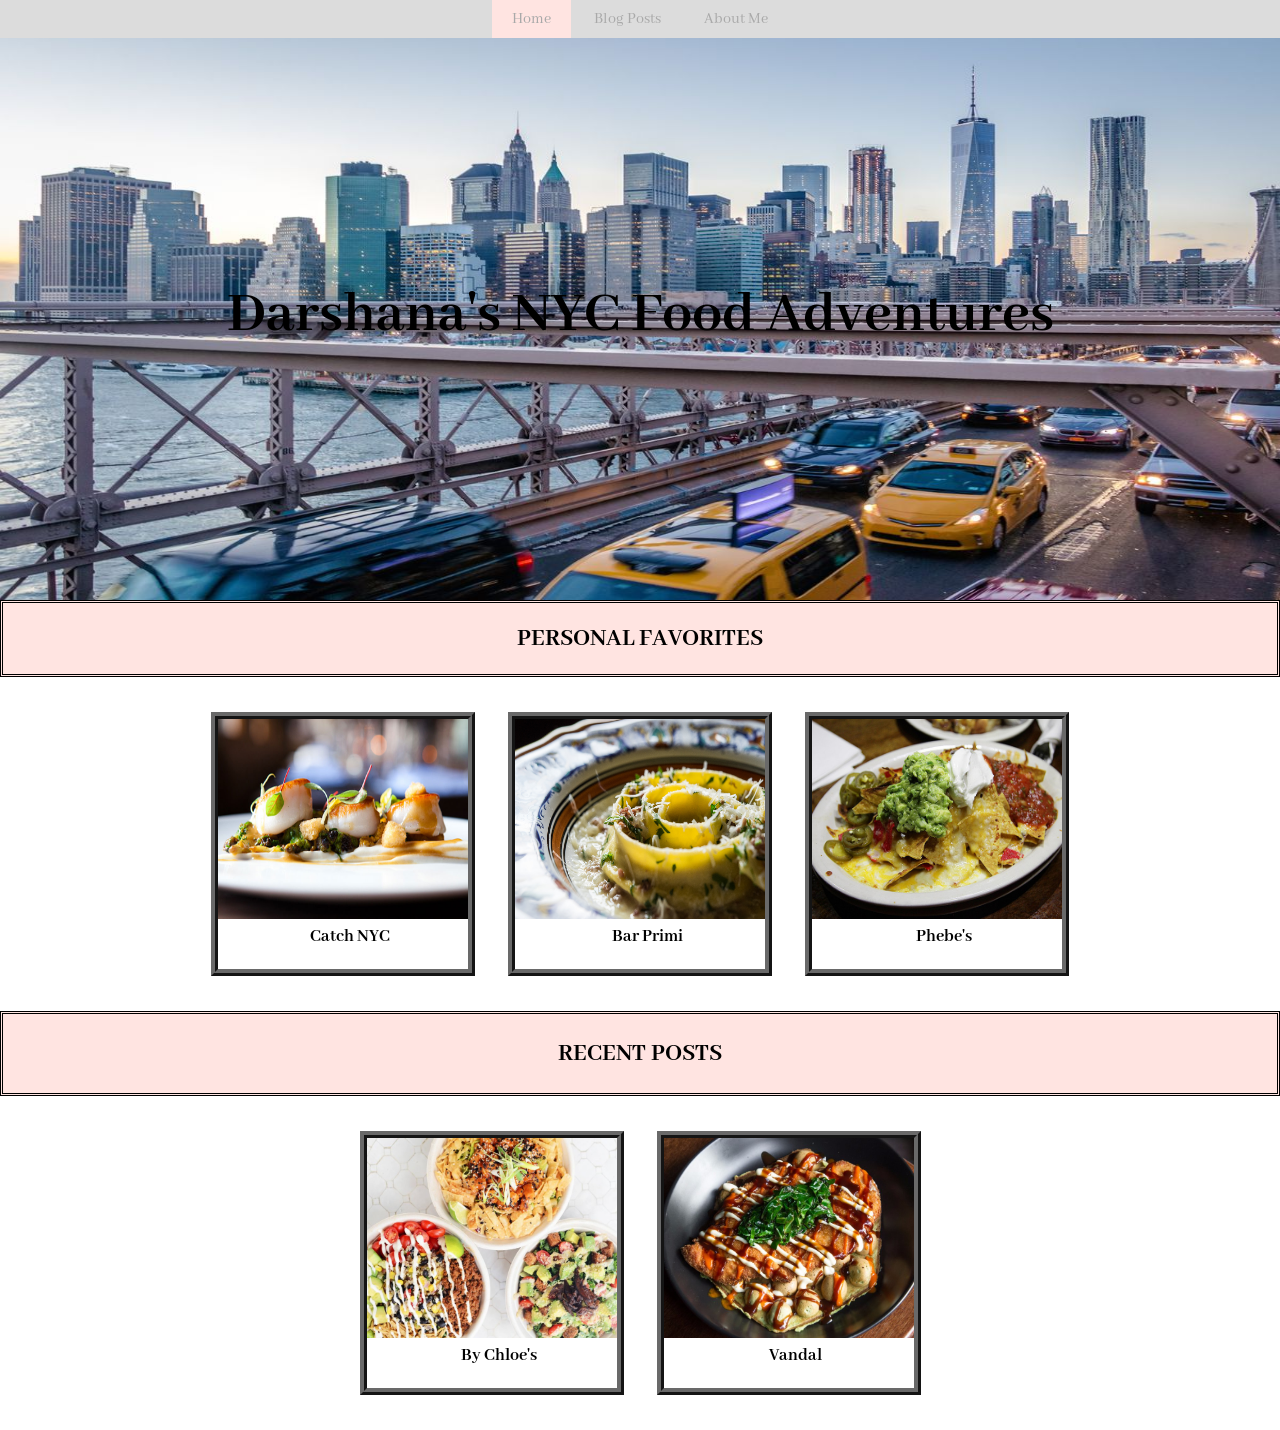
<file: index.html>
<!DOCTYPE html>

<html>

<head>
<link href='https://fonts.googleapis.com/css?family=Abhaya Libre' rel='stylesheet'>

<title>Darshana's NYC Food Adventures</title>
<link rel="stylesheet" href="trial.css">

</head>

<body>

<!-- insert stagnant nav bar at top, header div section w/ picture slideshow background, columns with pictures and div sections (personal favorites and recent posts) -->

<!-- nav bar , has to be div to be a full bar-->

	<div class="navbar">
		<li><a href="#" class="active">Home</a></li>
		<li><a href="blogposts.html">Blog Posts</a></li>
		<li><a href="aboutme.html">About Me</a></li>
	</div>



<!-- header, pic slideshow, social media links -->

	<div class="slideshow">
		<div class="slide fade">
			<img src="nyc2.jpg" style="width:100%">
		</div>


		<div class="slide fade">
			<img src="slide2.jpg" style="width:100%">
		</div>

		<div class="slide fade">
			<img src="slide3.jpg" style="width:100%">
		</div>

		
		<div class="slide fade">
			<img src="slide4.jpg" style="width:100%">
		</div>

		<h1 style="font-size:60px;">Darshana's NYC Food Adventures</h1>
	</div>


<!-- javascript function to show slides -->

	<script>
		var slideindex = 0;
		slideshow();

		function slideshow() {
		    var i;
		    var slides = document.getElementsByClassName("slide");
		   
		    for (i = 0; i < slides.length; i++) {

		       slides[i].style.display = "none";  

		    }

		    slideindex++;

			if (slideindex > slides.length) {

			slideindex = 1
			}    

		    slides[slideindex-1].style.display = "block";  

// to change slides every 2 sec

		    setTimeout(slideshow, 2000); 
		}


	</script>


	<div class="h2">

<h2 style="font-size:25px;">PERSONAL FAVORITES</h2>

</div>

<div class="container">



	<div class="foodpic catch">
		<a href="catch.html">


			<img src="catch.jpg">

			<div class="overlay">
				<div class="text">This place has all the aesthetically pleasing foods and sights you could've asked for!</div>
			</div>

			<p>Catch NYC</p>
		</a>

	</div>

	<div class="foodpic catch">
			<a href="barprimi.html">
					<img src="barprimi.jpg">

					<div class="overlay">
				<div class="text">This bar serves the best pasta you would have ever tasted!</div>
			</div>
					<p>Bar Primi</p>
</a>
	</div>

		<div class="foodpic catch">
					<a href="phebes.html">
						<img src="phebes2.jpg">

						<div class="overlay">
				<div class="text">It's a place perfect for brunch and Sunday football games!</div>
			</div>
						<p>Phebe's</p>
</a>
	</div>

</div>

<div class="h3">

	<h3 style="font-size:25px;">RECENT POSTS</h3>

</div>

<div class="container2">

	<div class="foodpic catch">
		<a href="bychloe.html">
		<img src="bychloe.jpg">

		<div class="overlay">
				<div class="text">March 13th, 2018</div>
			</div>
</a>
		<p>By Chloe's</p>

	</div>

		<div class="foodpic catch">
			<a href="vandal.html">
		<img src="vandal.jpg">

		<div class="overlay">
				<div class="text">March 17th, 2018</div>
			</div>
</a>
		<p>Vandal</p>

	</div>

</div>


	</body>

	</html>
</file>
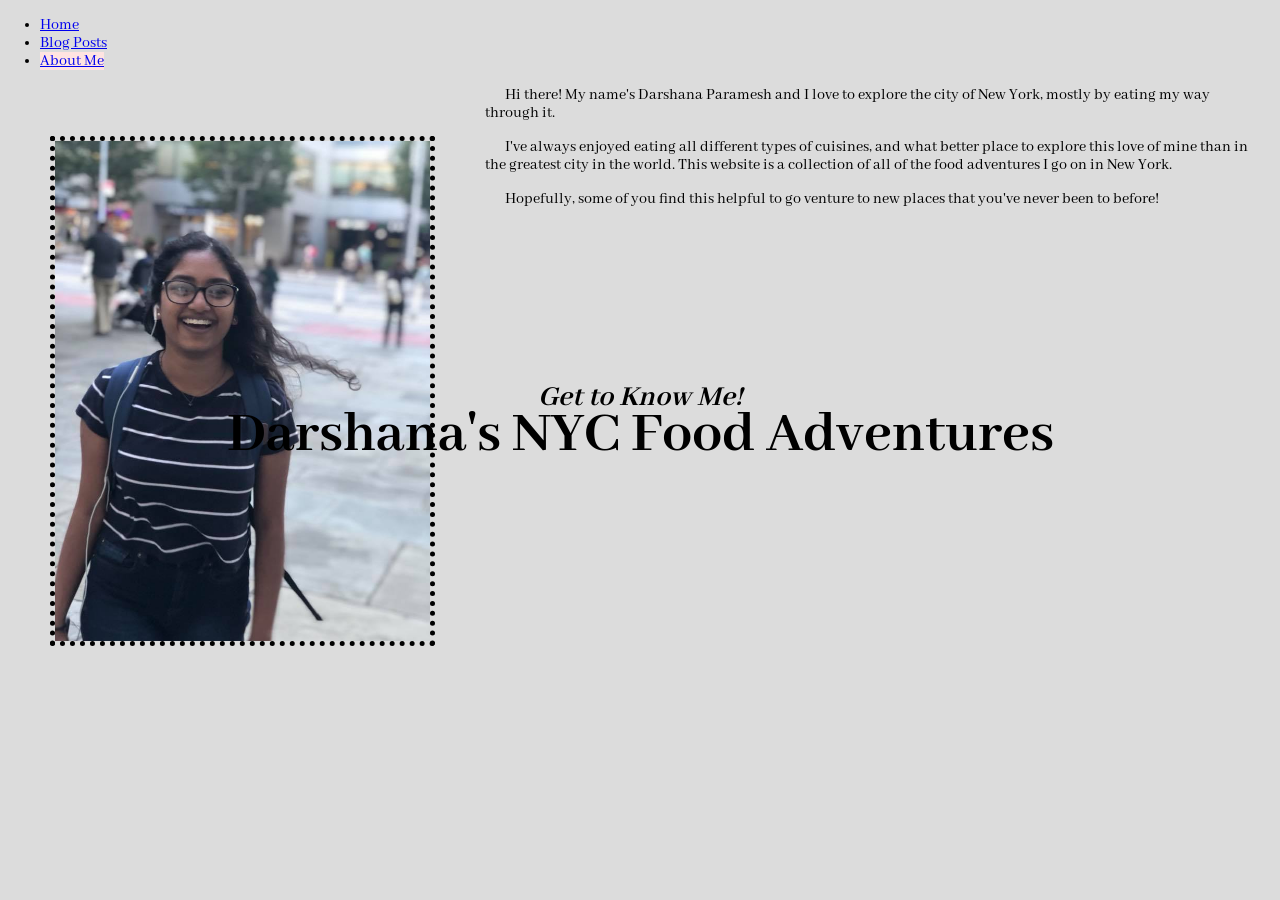
<file: aboutme.html>
<!DOCTYPE html>
<html>

<head>
<link href='https://fonts.googleapis.com/css?family=Abhaya Libre' rel='stylesheet'>
	<!-- what will show in the tab -->
	<title>Darshana's NYC Food Adventures</title>
<!-- link to css sheet -->
	<link rel="stylesheet" href="aboutme.css">

</head>

<body>



		<!-- first heading -->
		<!-- might have to increase font size -->
		<div class="first">
		<h1 style="font-size:60px;">Darshana's NYC Food Adventures</h1>
<!-- might have to decrease font size; subheading -->
<!-- might have to make subheading a paragraph -->

		<nav>
			<ul>
				<li><a href="homepage.html">Home</a></li>
				<!-- link the other tab links instead of # -->
				<li><a href="blogposts.html">Blog Posts</a></li>
				<li><a href="#" class="active">About Me</a></li>
			</ul>
		</nav>
	</div>

<div class="me">

	<img src="me.jpg">


</div>


<div class="bio">
	<h1 style="font-size:30px;">Get to Know Me!</h1>

<p>Hi there! My name's Darshana Paramesh and I love to explore the city of New York, mostly by eating my way through it.</p>
	<p>I've always enjoyed eating all different types of cuisines, and what better place to explore this love of mine than in the greatest city in the world. This website is a collection of all of the food adventures I go on in New York.</p>
		<p>Hopefully, some of you find this helpful to go venture to new places that you've never been to before!</p>

	</div>
</file>
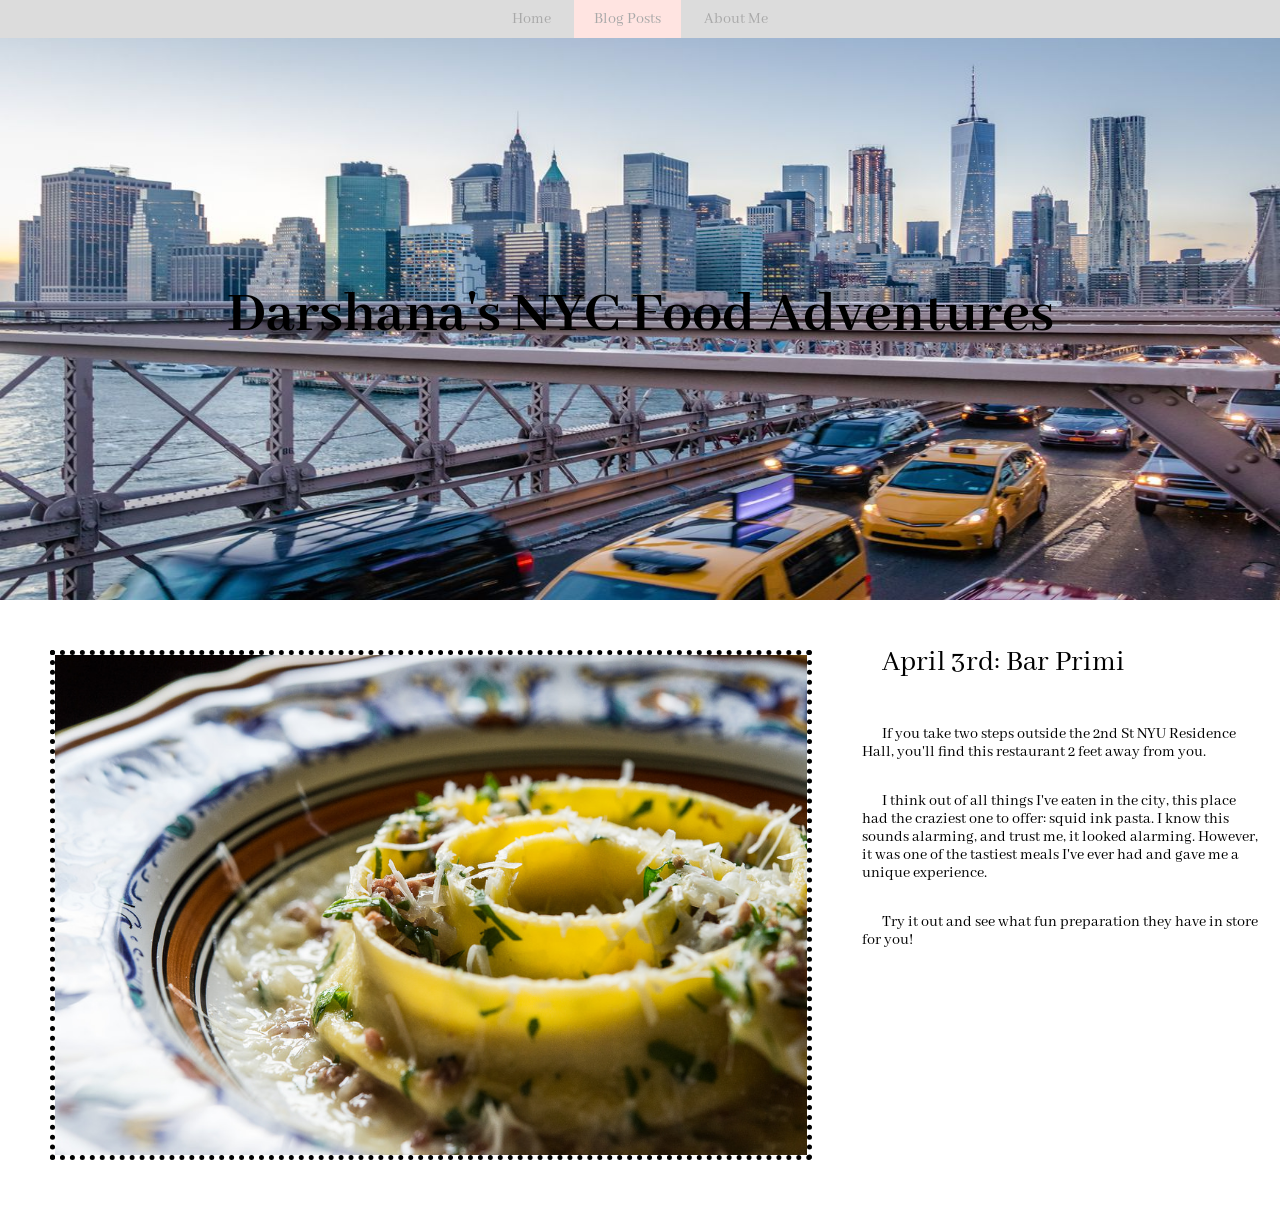
<file: barprimi.html>
<html>

<head>
<link href='https://fonts.googleapis.com/css?family=Abhaya Libre' rel='stylesheet'>
	<!-- what will show in the tab -->
	<title>Darshana's NYC Food Adventures</title>
<!-- link to css sheet -->
	<link rel="stylesheet" href="barprimi.css">

</head>

<body>


<div class="navbar">
		<li><a href="homepage2.html">Home</a></li>
		<li><a href="#" class="active">Blog Posts</a></li>
		<li><a href="aboutme.html">About Me</a></li>
	</div>



<!-- header, pic slideshow, social media links -->

	<div class="slideshow">
		<div class="slide fade">
			<img src="nyc2.jpg" style="width:100%">
		</div>


		<div class="slide fade">
			<img src="slide2.jpg" style="width:100%">
		</div>

		<div class="slide fade">
			<img src="slide3.jpg" style="width:100%">
		</div>

		
		<div class="slide fade">
			<img src="slide4.jpg" style="width:100%">
		</div>

		<h1 style="font-size:60px;">Darshana's NYC Food Adventures</h1>
	</div>


<!-- javascript function to show slides -->

	<script>
		var slideindex = 0;
		slideshow();

		function slideshow() {
		    var i;
		    var slides = document.getElementsByClassName("slide");
		   
		    for (i = 0; i < slides.length; i++) {

		       slides[i].style.display = "none";  

		    }

		    slideindex++;

			if (slideindex > slides.length) {

			slideindex = 1
			}    

		    slides[slideindex-1].style.display = "block";  

// to change slides every 2 sec

		    setTimeout(slideshow, 2000); 
		}


	</script>

<div class="barprimi">

	<img src="barprimi.jpg">


</div>


<div class="post">
	<p style="font-size:30px;">April 3rd: Bar Primi</p>

<p>If you take two steps outside the 2nd St NYU Residence Hall, you'll find this restaurant 2 feet away from you.</p>
	<p>I think out of all things I've eaten in the city, this place had the craziest one to offer: squid ink pasta. I know this sounds alarming, and trust me, it looked alarming. However, it was one of the tastiest meals I've ever had and gave me a unique experience.</s></p>
		<p>Try it out and see what fun preparation they have in store for you!</p>

	</div>
</file>
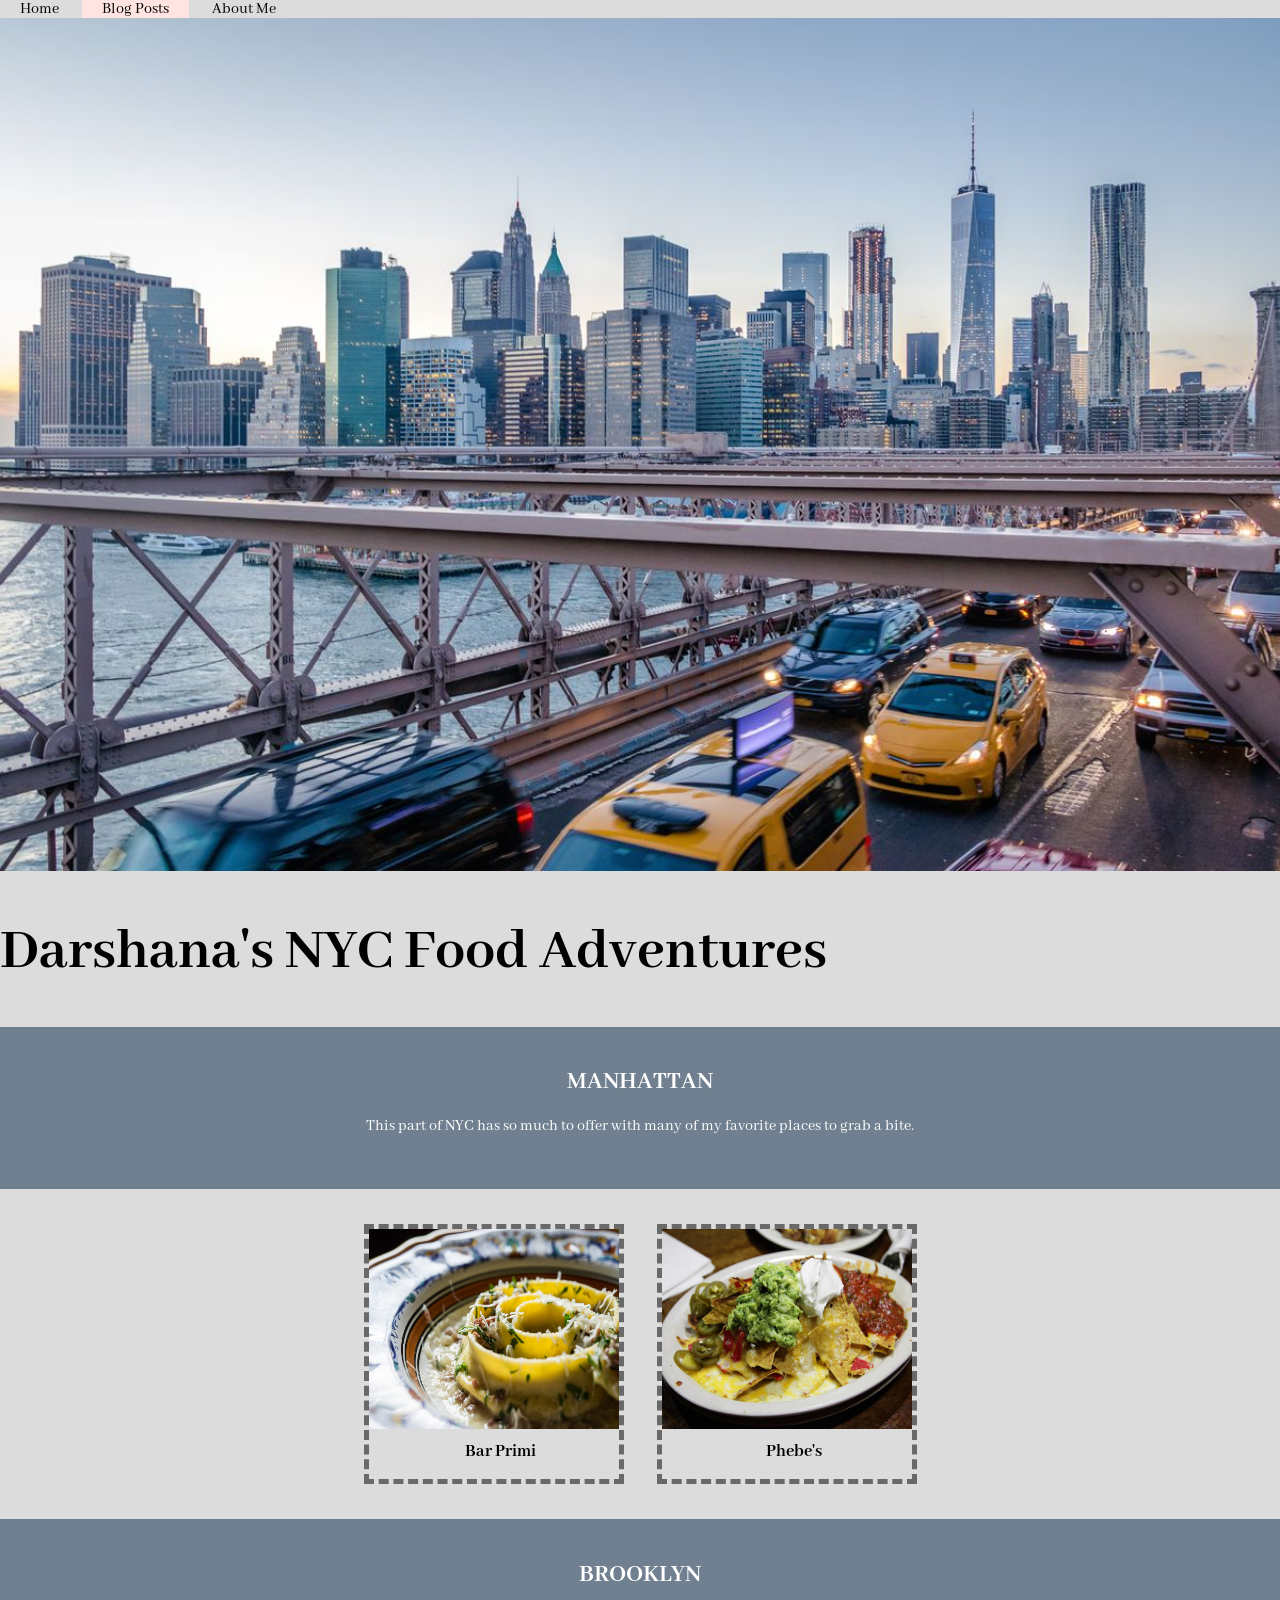
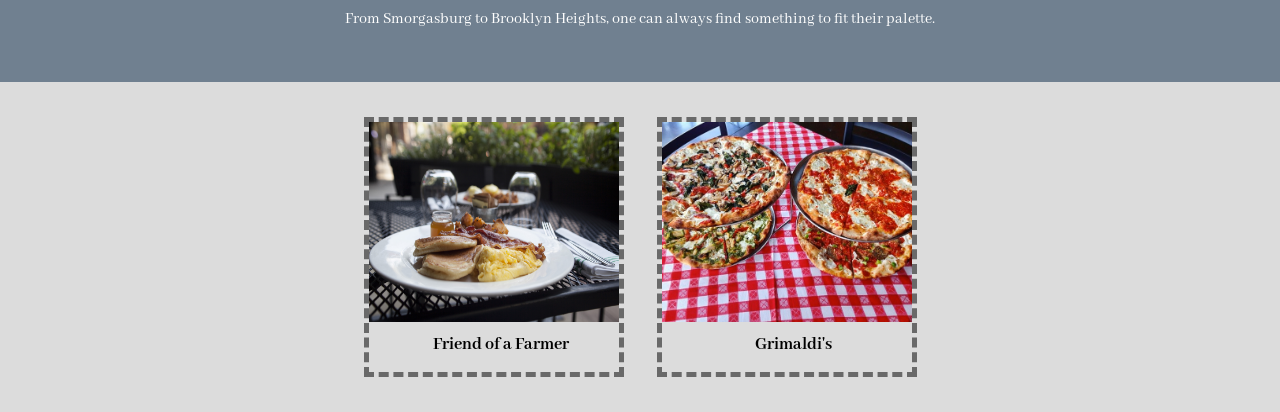
<file: blogposts.html>
<!DOCTYPE html>
<html>

<head>
<link href='https://fonts.googleapis.com/css?family=Abhaya Libre' rel='stylesheet'>
	<!-- what will show in the tab -->
	<title>Darshana's NYC Food Adventures</title>
<!-- link to css sheet -->
	<link rel="stylesheet" href="blogposts.css">

</head>

<body>


<div class="navbar">
		<li><a href="homepage2.html">Home</a></li>
		<li><a href="#" class="active">Blog Posts</a></li>
		<li><a href="aboutme.html">About Me</a></li>
	</div>



<!-- header, pic slideshow, social media links -->

	<div class="slideshow">
		<div class="slide fade">
			<img src="nyc2.jpg" style="width:100%">
		</div>


		<div class="slide fade">
			<img src="slide2.jpg" style="width:100%">
		</div>

		<div class="slide fade">
			<img src="slide3.jpg" style="width:100%">
		</div>

		
		<div class="slide fade">
			<img src="slide4.jpg" style="width:100%">
		</div>

		<h1 style="font-size:60px;">Darshana's NYC Food Adventures</h1>
	</div>


<!-- javascript function to show slides -->

	<script>
		var slideindex = 0;
		slideshow();

		function slideshow() {
		    var i;
		    var slides = document.getElementsByClassName("slide");
		   
		    for (i = 0; i < slides.length; i++) {

		       slides[i].style.display = "none";  

		    }

		    slideindex++;

			if (slideindex > slides.length) {

			slideindex = 1
			}    

		    slides[slideindex-1].style.display = "block";  

// to change slides every 2 sec

		    setTimeout(slideshow, 2000); 
		}


	</script>

<div class="manhattan">

	<h2 style="font-size:25px;">MANHATTAN</h2>

	<p>This part of NYC has so much to offer with many of my favorite places to grab a bite.</p>
	<br>

</div>


	<div class="container">

			<div class="foodpic primi">
			<a href="barprimi.html">
					<img src="barprimi.jpg">
					<div class="overlay">
						<div class="text">This restaurant has many flavorful options available. I personally reccomend the squid ink pasta!</div>
					</div>


					<p>Bar Primi</p>
</a>
	</div>

		<div class="foodpic phebes">
					<a href="phebes.html">
						<img src="phebes2.jpg">
						<div class="overlay">
						<div class="text">Considering that this place is two blocks away from my dorm, I eat the nachos here way too often.</div>
					</div>

						<p>Phebe's</p>
</a>
	</div>
</div>



<div class="manhattan">

	<h2 style="font-size:25px;">BROOKLYN</h2>

	<p>From Smorgasburg to Brooklyn Heights, one can always find something to fit their palette.</p>
	<br>

</div>


	<div class="container">

			<div class="foodpic primi">
			<a href="friendofafarmer.html">
					<img src="friendofafarmer.jpg">
					<div class="overlay">
						<div class="text">Located in Brooklyn Heights, this quaint and homely restaurant is sure to satisfy your stomach.</div>
					</div>


					<p>Friend of a Farmer</p>
</a>
	</div>

		<div class="foodpic phebes">
					<a href="grimaldis.html">
						<img src="grimaldis.jpg">
						<div class="overlay">
						<div class="text">If you're in the mood for some classic NY pizza, then you should definitely check out Grimaldi's in DUMBO.</div>
					</div>

						<p>Grimaldi's</p>
</a>
	</div>
</div>
</file>
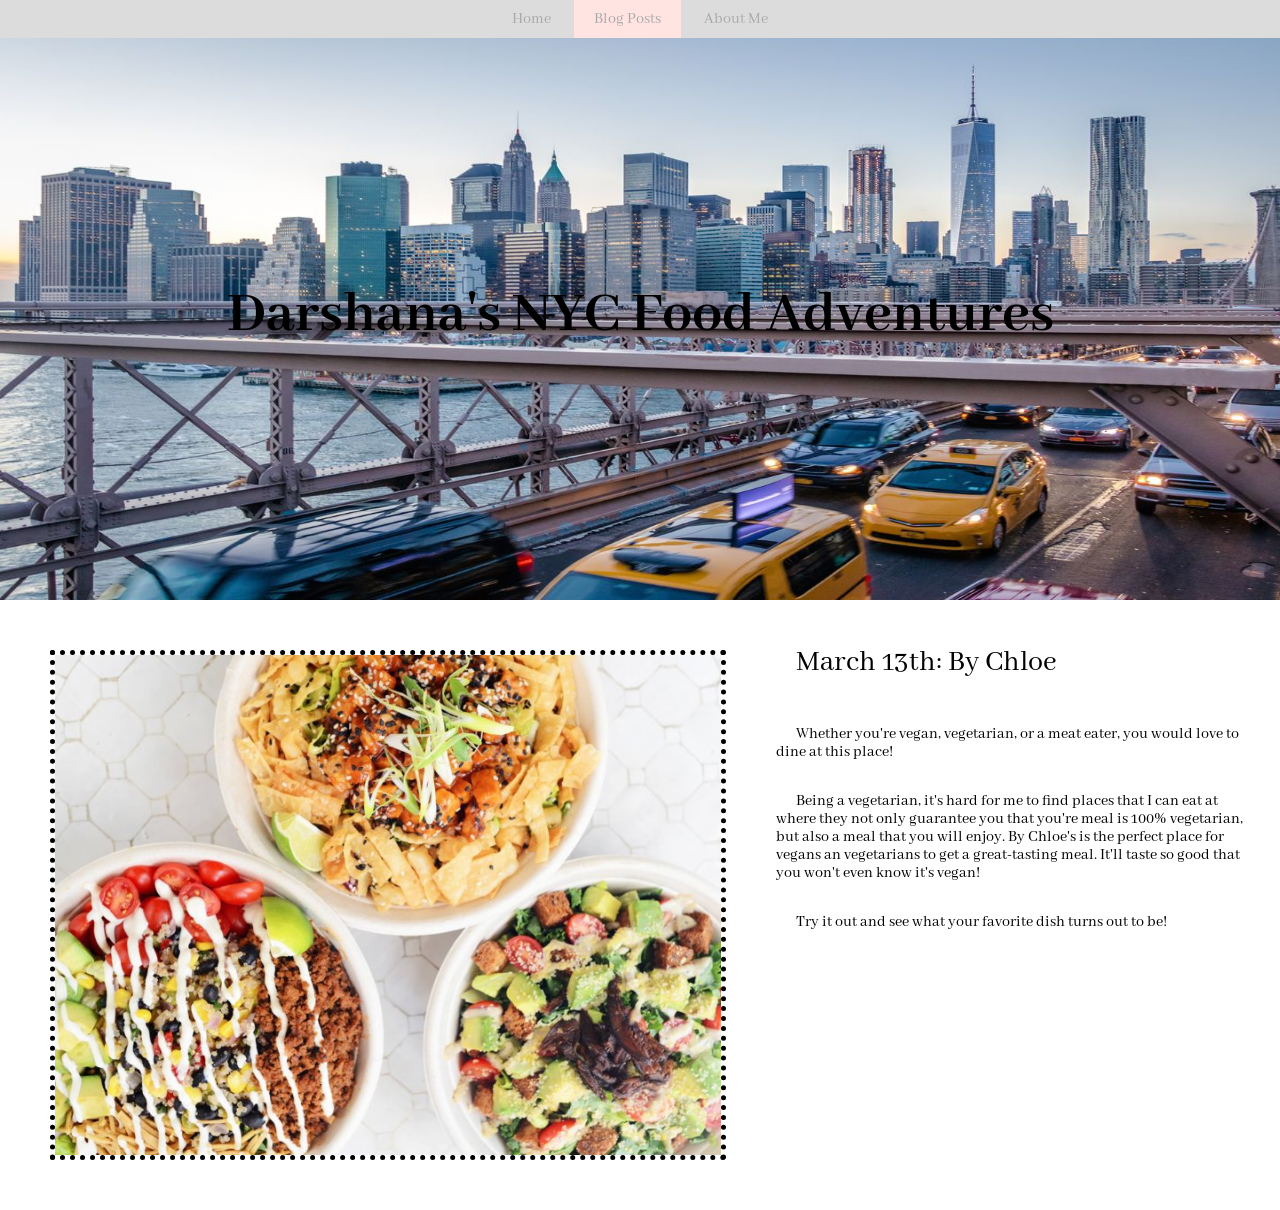
<file: bychloe.html>
<html>

<head>
<link href='https://fonts.googleapis.com/css?family=Abhaya Libre' rel='stylesheet'>
	<!-- what will show in the tab -->
	<title>Darshana's NYC Food Adventures</title>
<!-- link to css sheet -->
	<link rel="stylesheet" href="barprimi.css">

</head>

<body>


<div class="navbar">
		<li><a href="homepage2.html">Home</a></li>
		<li><a href="#" class="active">Blog Posts</a></li>
		<li><a href="aboutme.html">About Me</a></li>
	</div>



<!-- header, pic slideshow, social media links -->

	<div class="slideshow">
		<div class="slide fade">
			<img src="nyc2.jpg" style="width:100%">
		</div>


		<div class="slide fade">
			<img src="slide2.jpg" style="width:100%">
		</div>

		<div class="slide fade">
			<img src="slide3.jpg" style="width:100%">
		</div>

		
		<div class="slide fade">
			<img src="slide4.jpg" style="width:100%">
		</div>

		<h1 style="font-size:60px;">Darshana's NYC Food Adventures</h1>
	</div>


<!-- javascript function to show slides -->

	<script>
		var slideindex = 0;
		slideshow();

		function slideshow() {
		    var i;
		    var slides = document.getElementsByClassName("slide");
		   
		    for (i = 0; i < slides.length; i++) {

		       slides[i].style.display = "none";  

		    }

		    slideindex++;

			if (slideindex > slides.length) {

			slideindex = 1
			}    

		    slides[slideindex-1].style.display = "block";  

// to change slides every 2 sec

		    setTimeout(slideshow, 2000); 
		}


	</script>

	<div class="barprimi">

	<img src="bychloe.jpg">


</div>


<div class="post">
	<p style="font-size:30px;">March 13th: By Chloe</p>

<p>Whether you're vegan, vegetarian, or a meat eater, you would love to dine at this place!</p>
	<p>Being a vegetarian, it's hard for me to find places that I can eat at where they not only guarantee you that you're meal is 100% vegetarian, but also a meal that you will enjoy. By Chloe's is the perfect place for vegans an vegetarians to get a great-tasting meal. It'll taste so good that you won't even know it's vegan!</s></p>
		<p>Try it out and see what your favorite dish turns out to be!</p>

	</div>
</file>
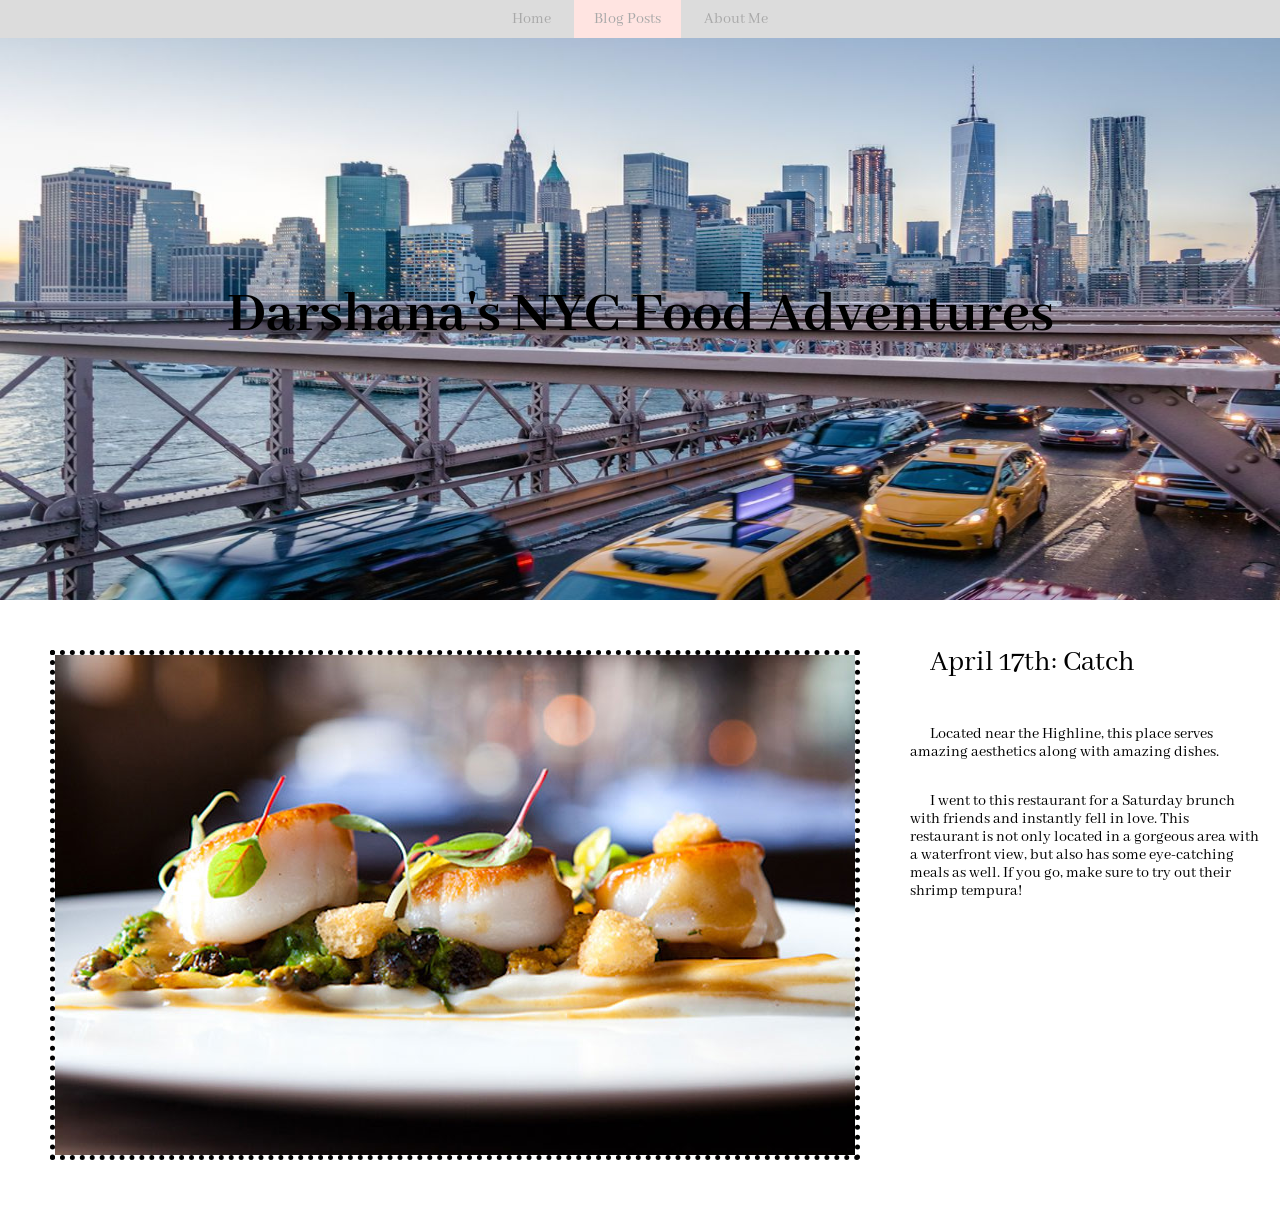
<file: catch.html>
<html>

<head>
<link href='https://fonts.googleapis.com/css?family=Abhaya Libre' rel='stylesheet'>
	<!-- what will show in the tab -->
	<title>Darshana's NYC Food Adventures</title>
<!-- link to css sheet -->
	<link rel="stylesheet" href="barprimi.css">

</head>

<body>


<div class="navbar">
		<li><a href="homepage2.html">Home</a></li>
		<li><a href="#" class="active">Blog Posts</a></li>
		<li><a href="aboutme.html">About Me</a></li>
	</div>



<!-- header, pic slideshow, social media links -->

	<div class="slideshow">
		<div class="slide fade">
			<img src="nyc2.jpg" style="width:100%">
		</div>


		<div class="slide fade">
			<img src="slide2.jpg" style="width:100%">
		</div>

		<div class="slide fade">
			<img src="slide3.jpg" style="width:100%">
		</div>

		
		<div class="slide fade">
			<img src="slide4.jpg" style="width:100%">
		</div>

		<h1 style="font-size:60px;">Darshana's NYC Food Adventures</h1>
	</div>


<!-- javascript function to show slides -->

	<script>
		var slideindex = 0;
		slideshow();

		function slideshow() {
		    var i;
		    var slides = document.getElementsByClassName("slide");
		   
		    for (i = 0; i < slides.length; i++) {

		       slides[i].style.display = "none";  

		    }

		    slideindex++;

			if (slideindex > slides.length) {

			slideindex = 1
			}    

		    slides[slideindex-1].style.display = "block";  

// to change slides every 2 sec

		    setTimeout(slideshow, 2000); 
		}


	</script>

<div class="barprimi">

	<img src="catch.jpg">


</div>


<div class="post">
	<p style="font-size:30px;">April 17th: Catch</p>

<p>Located near the Highline, this place serves amazing aesthetics along with amazing dishes.</p>
	<p>I went to this restaurant for a Saturday brunch with friends and instantly fell in love. This restaurant is not only located in a gorgeous area with a waterfront view, but also has some eye-catching meals as well. If you go, make sure to try out their shrimp tempura!</s></p>


	</div>
</file>
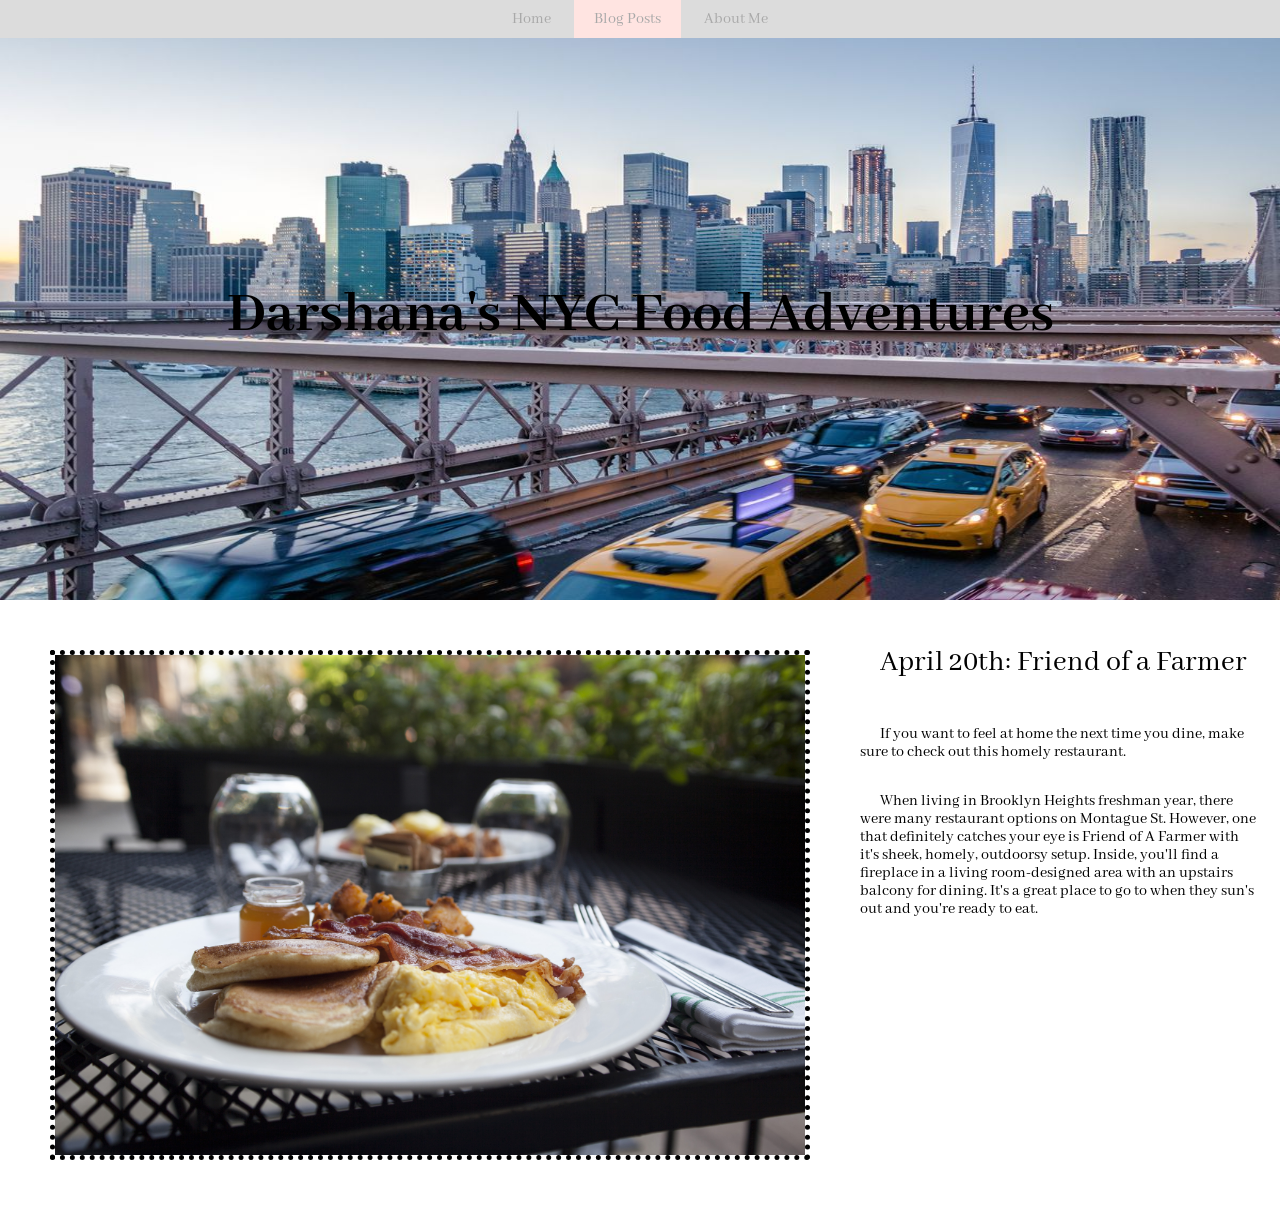
<file: friendofafarmer.html>
<html>

<head>
<link href='https://fonts.googleapis.com/css?family=Abhaya Libre' rel='stylesheet'>
	<!-- what will show in the tab -->
	<title>Darshana's NYC Food Adventures</title>
<!-- link to css sheet -->
	<link rel="stylesheet" href="barprimi.css">

</head>

<body>


<div class="navbar">
		<li><a href="homepage2.html">Home</a></li>
		<li><a href="#" class="active">Blog Posts</a></li>
		<li><a href="aboutme.html">About Me</a></li>
	</div>



<!-- header, pic slideshow, social media links -->

	<div class="slideshow">
		<div class="slide fade">
			<img src="nyc2.jpg" style="width:100%">
		</div>


		<div class="slide fade">
			<img src="slide2.jpg" style="width:100%">
		</div>

		<div class="slide fade">
			<img src="slide3.jpg" style="width:100%">
		</div>

		
		<div class="slide fade">
			<img src="slide4.jpg" style="width:100%">
		</div>

		<h1 style="font-size:60px;">Darshana's NYC Food Adventures</h1>
	</div>


<!-- javascript function to show slides -->

	<script>
		var slideindex = 0;
		slideshow();

		function slideshow() {
		    var i;
		    var slides = document.getElementsByClassName("slide");
		   
		    for (i = 0; i < slides.length; i++) {

		       slides[i].style.display = "none";  

		    }

		    slideindex++;

			if (slideindex > slides.length) {

			slideindex = 1
			}    

		    slides[slideindex-1].style.display = "block";  

// to change slides every 2 sec

		    setTimeout(slideshow, 2000); 
		}


	</script>


	<div class="barprimi">

	<img src="friendofafarmer.jpg">


</div>


<div class="post">
	<p style="font-size:30px;">April 20th: Friend of a Farmer</p>

<p>If you want to feel at home the next time you dine, make sure to check out this homely restaurant.</p>
	<p>When living in Brooklyn Heights freshman year, there were many restaurant options on Montague St. However, one that definitely catches your eye is Friend of A Farmer with it's sheek, homely, outdoorsy setup. Inside, you'll find a fireplace in a living room-designed area with an upstairs balcony for dining. It's a great place to go to when they sun's out and you're ready to eat.</s></p>
	

	</div>
</file>
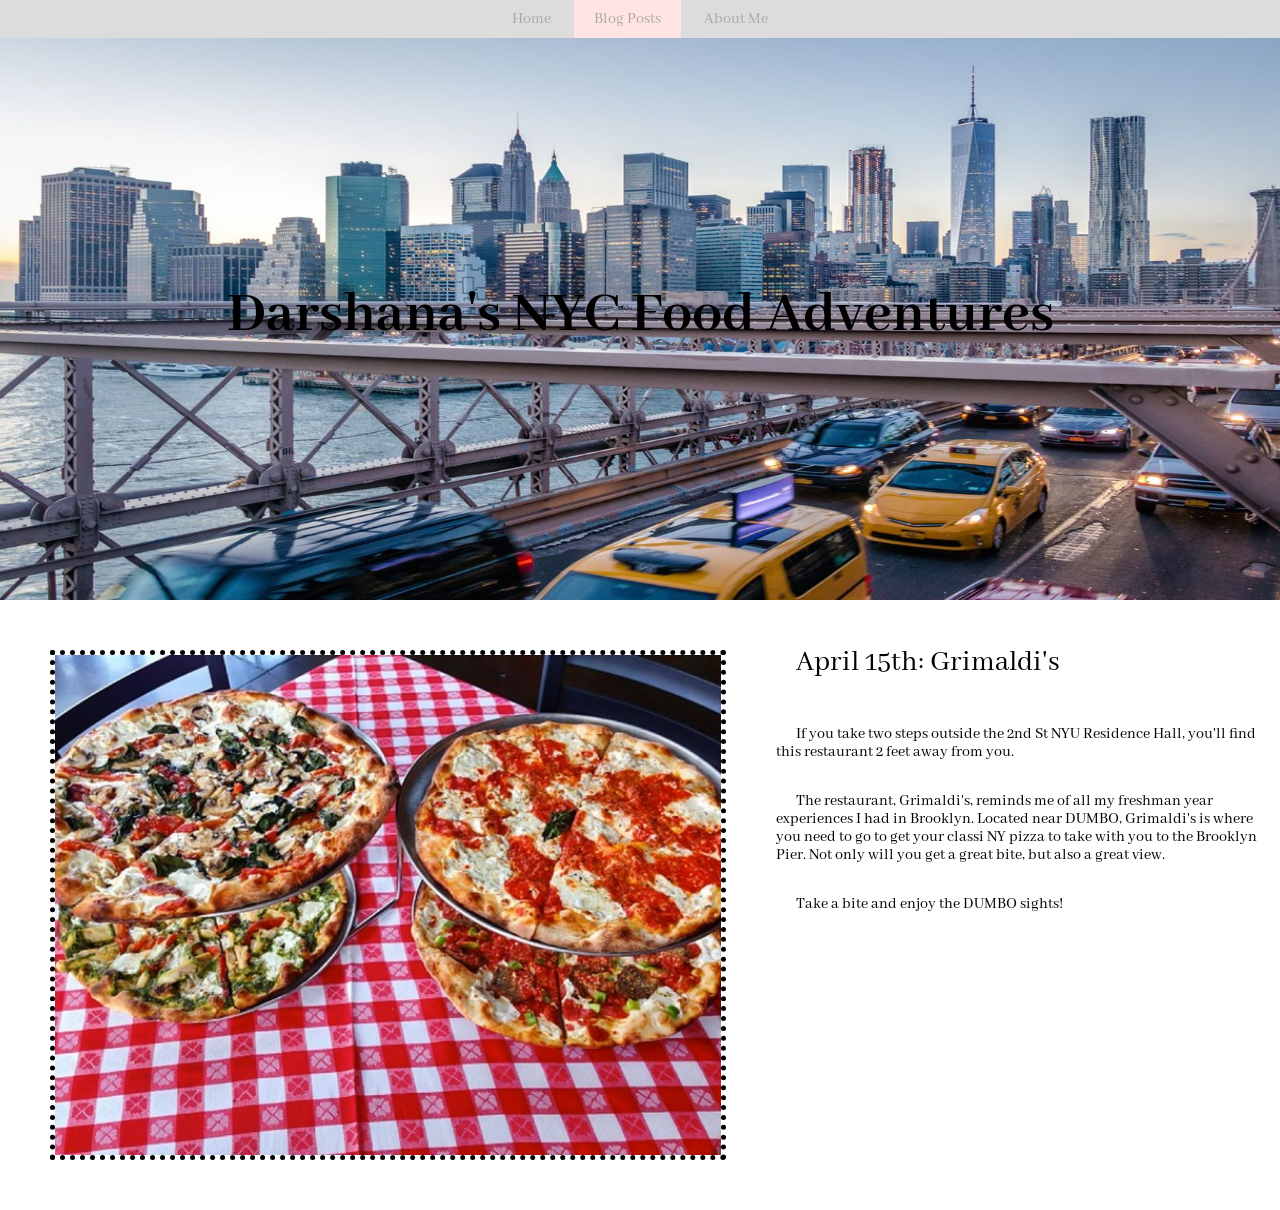
<file: grimaldis.html>
<html>

<head>
<link href='https://fonts.googleapis.com/css?family=Abhaya Libre' rel='stylesheet'>
	<!-- what will show in the tab -->
	<title>Darshana's NYC Food Adventures</title>
<!-- link to css sheet -->
	<link rel="stylesheet" href="barprimi.css">

</head>

<body>


<div class="navbar">
		<li><a href="homepage2.html">Home</a></li>
		<li><a href="#" class="active">Blog Posts</a></li>
		<li><a href="aboutme.html">About Me</a></li>
	</div>



<!-- header, pic slideshow, social media links -->

	<div class="slideshow">
		<div class="slide fade">
			<img src="nyc2.jpg" style="width:100%">
		</div>


		<div class="slide fade">
			<img src="slide2.jpg" style="width:100%">
		</div>

		<div class="slide fade">
			<img src="slide3.jpg" style="width:100%">
		</div>

		
		<div class="slide fade">
			<img src="slide4.jpg" style="width:100%">
		</div>

		<h1 style="font-size:60px;">Darshana's NYC Food Adventures</h1>
	</div>


<!-- javascript function to show slides -->

	<script>
		var slideindex = 0;
		slideshow();

		function slideshow() {
		    var i;
		    var slides = document.getElementsByClassName("slide");
		   
		    for (i = 0; i < slides.length; i++) {

		       slides[i].style.display = "none";  

		    }

		    slideindex++;

			if (slideindex > slides.length) {

			slideindex = 1
			}    

		    slides[slideindex-1].style.display = "block";  

// to change slides every 2 sec

		    setTimeout(slideshow, 2000); 
		}


	</script>

	<div class="barprimi">

	<img src="grimaldis.jpg">


</div>


<div class="post">
	<p style="font-size:30px;">April 15th: Grimaldi's</p>

<p>If you take two steps outside the 2nd St NYU Residence Hall, you'll find this restaurant 2 feet away from you.</p>
	<p>The restaurant, Grimaldi's, reminds me of all my freshman year experiences I had in Brooklyn. Located near DUMBO, Grimaldi's is where you need to go to get your classi NY pizza to take with you to the Brooklyn Pier. Not only will you get a great bite, but also a great view.</s></p>
		<p>Take a bite and enjoy the DUMBO sights!</p>

	</div>
</file>
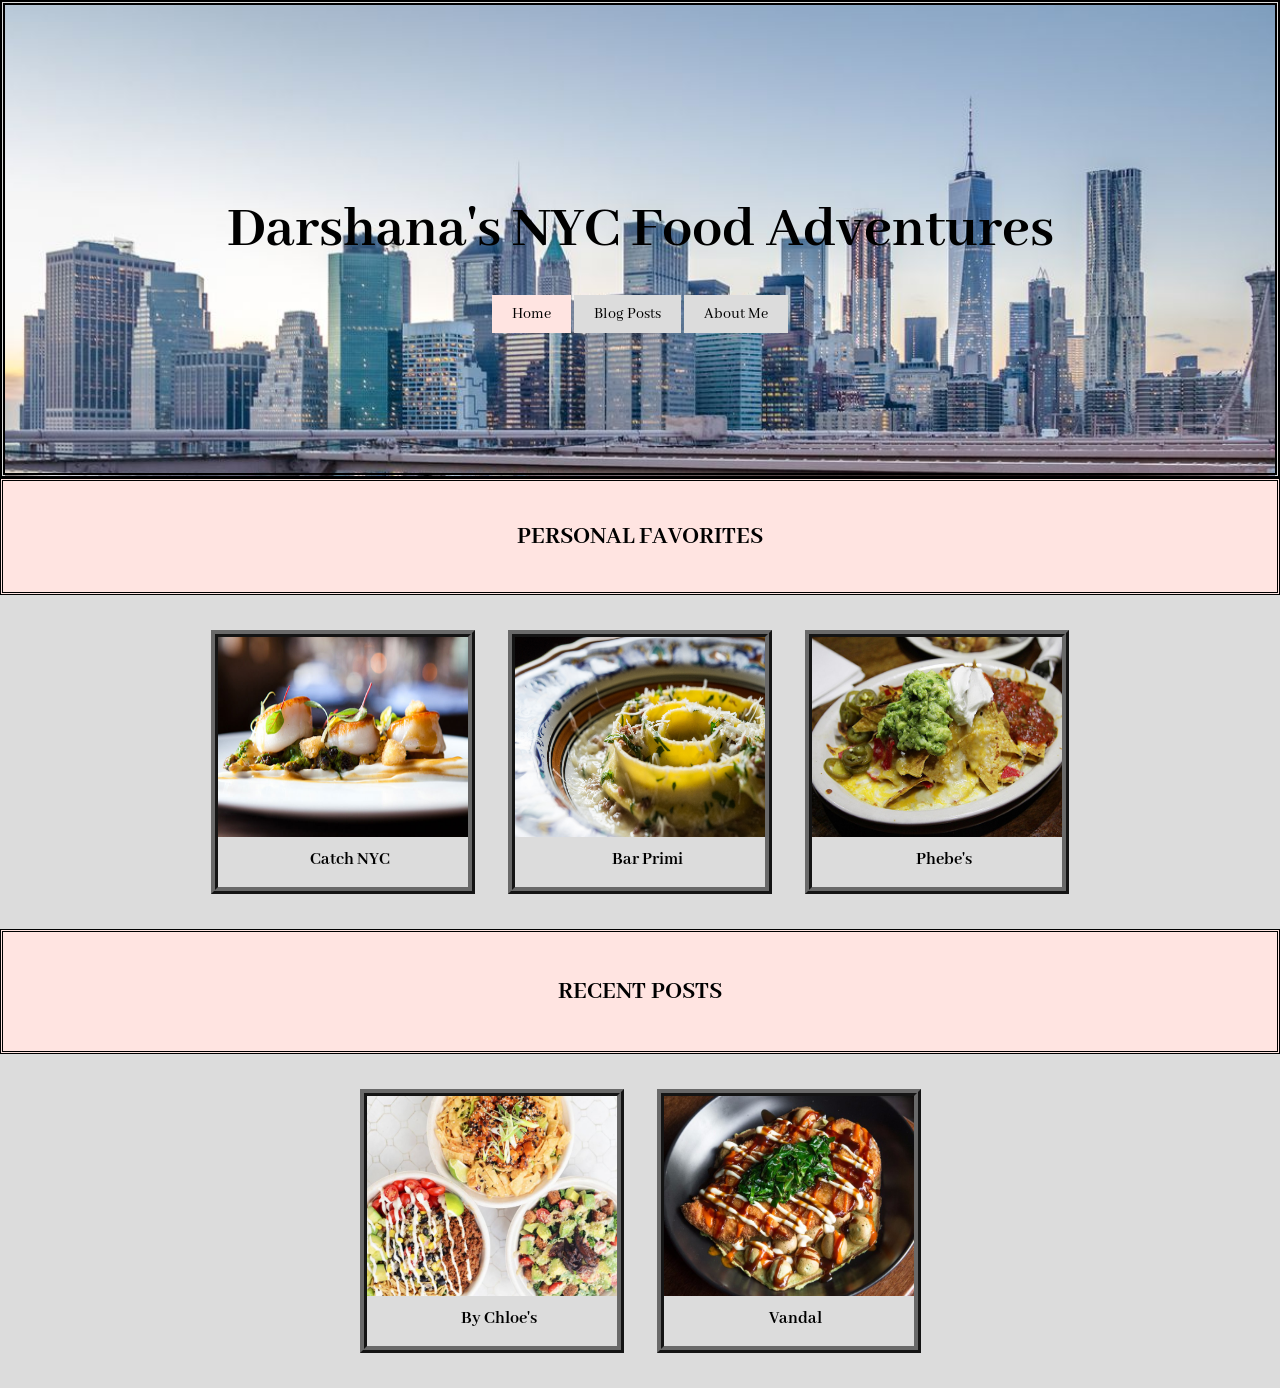
<file: homepage.html>
<!DOCTYPE html>
<html>

<head>
<link href='https://fonts.googleapis.com/css?family=Abhaya Libre' rel='stylesheet'>
	<!-- what will show in the tab -->
	<title>Darshana's NYC Food Adventures</title>
<!-- link to css sheet -->
	<link rel="stylesheet" href="homepage.css">

</head>

<body>



		<!-- first heading -->
		<!-- might have to increase font size -->
		<div class="first">
		<h1 style="font-size:60px;">Darshana's NYC Food Adventures</h1>
<!-- might have to decrease font size; subheading -->
<!-- might have to make subheading a paragraph -->

		<nav>
			<ul>
				<li><a href="#" class="active">Home</a></li>
				<!-- link the other tab links instead of # -->
				<li><a href="blogposts.html">Blog Posts</a></li>
				<li><a href="aboutme.html">About Me</a></li>
			</ul>
		</nav>
	</div>

<div class="h2">

<h2 style="font-size:25px;">PERSONAL FAVORITES</h2>

</div>

<div class="container">



	<div class="foodpic catch">
		<a href="catch.html">


			<img src="catch.jpg">

			<div class="overlay">
				<div class="text">This place has all the aesthetically pleasing foods and sights you could've asked for!</div>
			</div>

			<p>Catch NYC</p>
		</a>

	</div>

	<div class="foodpic primi">
			<a href="barprimi.html">
					<img src="barprimi.jpg">

					<div class="overlay">
				<div class="text">This bar serves the best pasta you would have ever tasted!</div>
			</div>
					<p>Bar Primi</p>
</a>
	</div>

		<div class="foodpic phebes">
					<a href="phebes.html">
						<img src="phebes2.jpg">

						<div class="overlay">
				<div class="text">It's a place perfect for brunch and Sunday football games!</div>
			</div>
						<p>Phebe's</p>
</a>
	</div>

</div>

<div class="h3">

	<h3 style="font-size:25px;">RECENT POSTS</h3>

</div>

<div class="container2">

	<div class="foodpic bychloe">
		<a href="bychloe.html">
		<img src="bychloe.jpg">

		<div class="overlay">
				<div class="text">March 13th, 2018</div>
			</div>
</a>
		<p>By Chloe's</p>

	</div>

		<div class="foodpic vandal">
			<a href="vandal.html">
		<img src="vandal.jpg">

		<div class="overlay">
				<div class="text">March 17th, 2018</div>
			</div>
</a>
		<p>Vandal</p>

	</div>




</div>


</body>

</html>
</file>
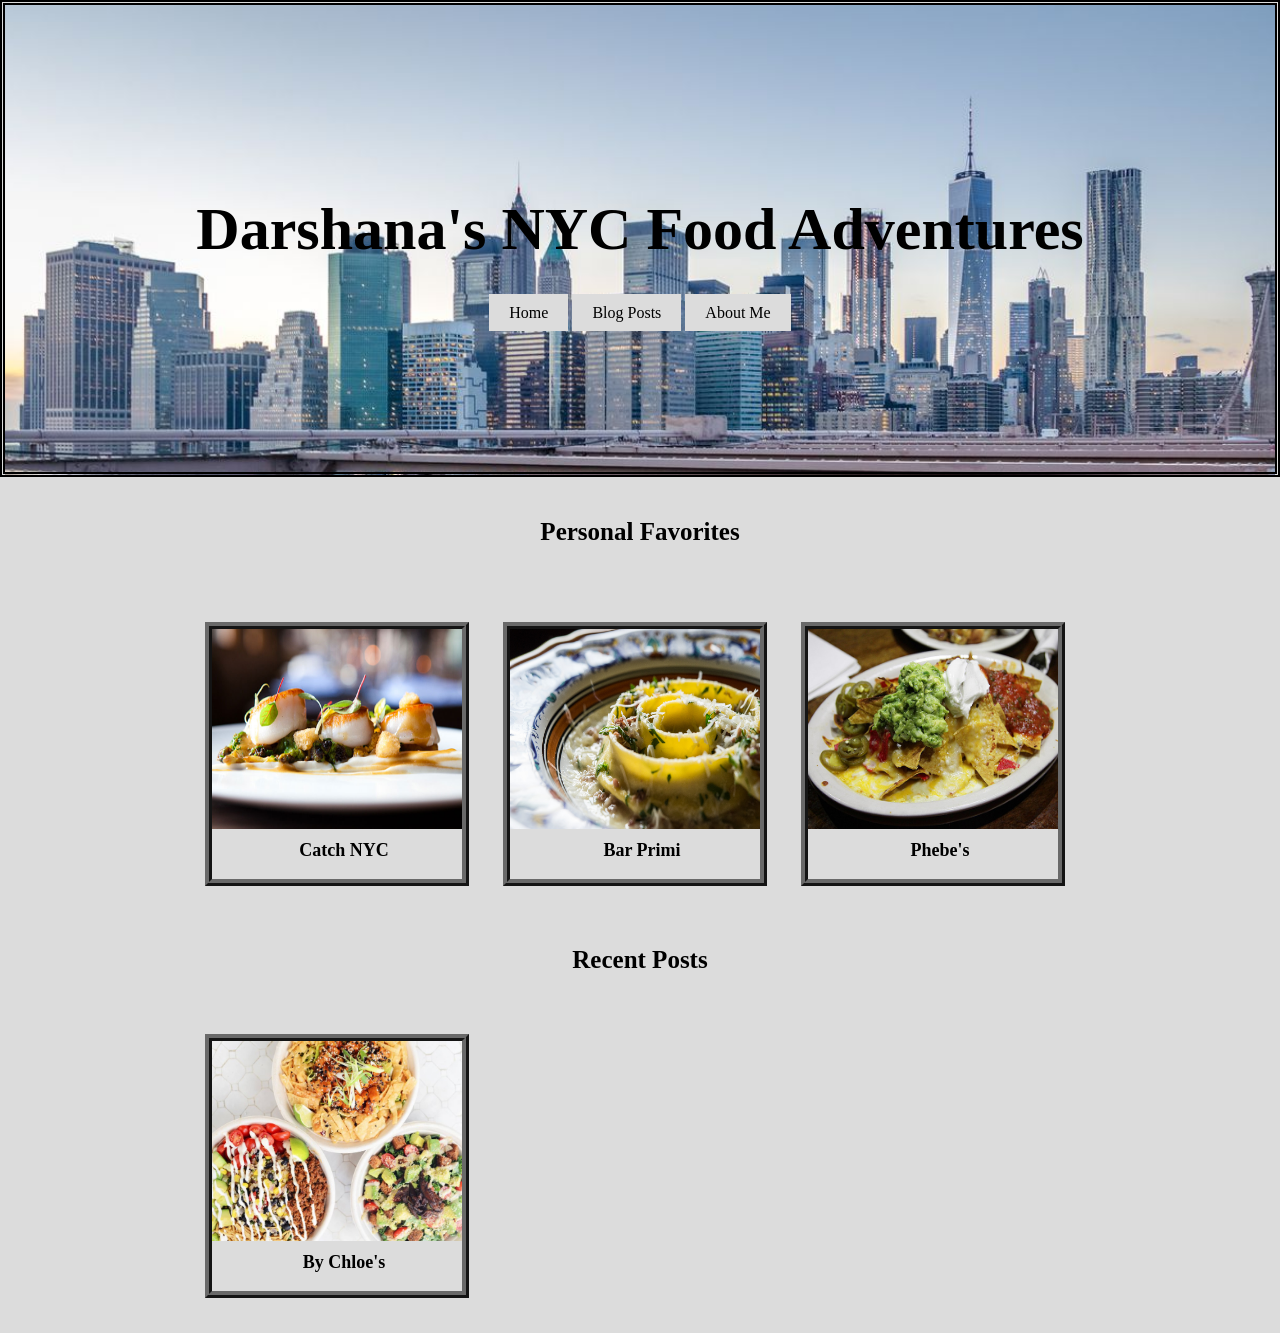
<file: midterm.html>
<!DOCTYPE html>
<html>

<head>

	<!-- what will show in the tab -->
	<title>Darshana's NYC Food Adventures</title>
<!-- link to css sheet -->
	<link rel="stylesheet" href="midterm.css">

</head>

<body>



		<!-- first heading -->
		<!-- might have to increase font size -->
		<div class="first">
		<h1 style="font-size:60px;">Darshana's NYC Food Adventures</h1>
<!-- might have to decrease font size; subheading -->
<!-- might have to make subheading a paragraph -->

		<nav>
			<ul>
				<li><a href="#" class="active">Home</a></li>
				<!-- link the other tab links instead of # -->
				<li><a href="#">Blog Posts</a></li>
				<li><a href="#">About Me</a></li>
			</ul>
		</nav>
	</div>

<h2 style="font-size:25px;">Personal Favorites</h2>

<div class="container">



	<div class="foodpic">
		<img src="catch.jpg">
		<p>Catch NYC</p>

	</div>

	<div class="foodpic">
		<img src="barprimi.jpg">
		<p>Bar Primi</p>

	</div>

		<div class="foodpic">
		<img src="phebes2.jpg">
		<p>Phebe's</p>

	</div>

	<h3 style="font-size:25px;">Recent Posts</h3>

	<div class="foodpic">
		<img src="bychloe.jpg">
		<p>By Chloe's</p>

	</div>

</body>

</html>
</file>
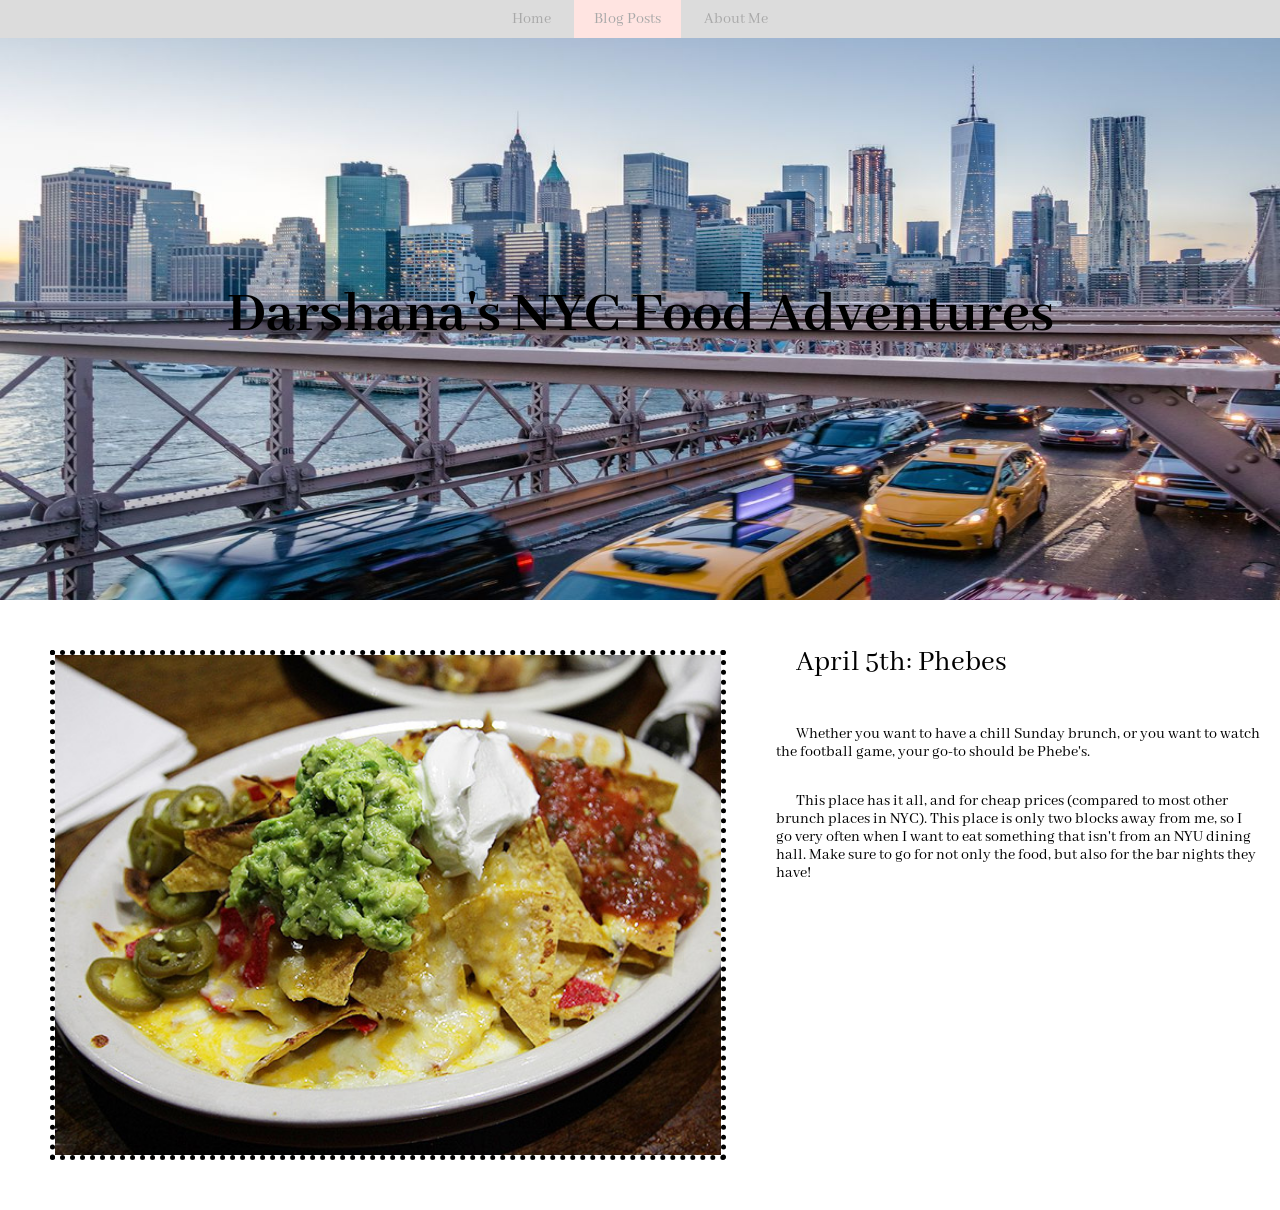
<file: phebes.html>
<html>

<head>
<link href='https://fonts.googleapis.com/css?family=Abhaya Libre' rel='stylesheet'>
	<!-- what will show in the tab -->
	<title>Darshana's NYC Food Adventures</title>
<!-- link to css sheet -->
	<link rel="stylesheet" href="barprimi.css">

</head>

<body>


<div class="navbar">
		<li><a href="homepage2.html">Home</a></li>
		<li><a href="#" class="active">Blog Posts</a></li>
		<li><a href="aboutme.html">About Me</a></li>
	</div>



<!-- header, pic slideshow, social media links -->

	<div class="slideshow">
		<div class="slide fade">
			<img src="nyc2.jpg" style="width:100%">
		</div>


		<div class="slide fade">
			<img src="slide2.jpg" style="width:100%">
		</div>

		<div class="slide fade">
			<img src="slide3.jpg" style="width:100%">
		</div>

		
		<div class="slide fade">
			<img src="slide4.jpg" style="width:100%">
		</div>

		<h1 style="font-size:60px;">Darshana's NYC Food Adventures</h1>
	</div>


<!-- javascript function to show slides -->

	<script>
		var slideindex = 0;
		slideshow();

		function slideshow() {
		    var i;
		    var slides = document.getElementsByClassName("slide");
		   
		    for (i = 0; i < slides.length; i++) {

		       slides[i].style.display = "none";  

		    }

		    slideindex++;

			if (slideindex > slides.length) {

			slideindex = 1
			}    

		    slides[slideindex-1].style.display = "block";  

// to change slides every 2 sec

		    setTimeout(slideshow, 2000); 
		}


	</script>

	<div class="barprimi">

	<img src="phebes2.jpg">


</div>


<div class="post">
	<p style="font-size:30px;">April 5th: Phebes</p>

<p>Whether you want to have a chill Sunday brunch, or you want to watch the football game, your go-to should be Phebe's.</p>
	<p>This place has it all, and for cheap prices (compared to most other brunch places in NYC). This place is only two blocks away from me, so I go very often when I want to eat something that isn't from an NYU dining hall. Make sure to go for not only the food, but also for the bar nights they have!</s></p>
	

	</div>
</file>
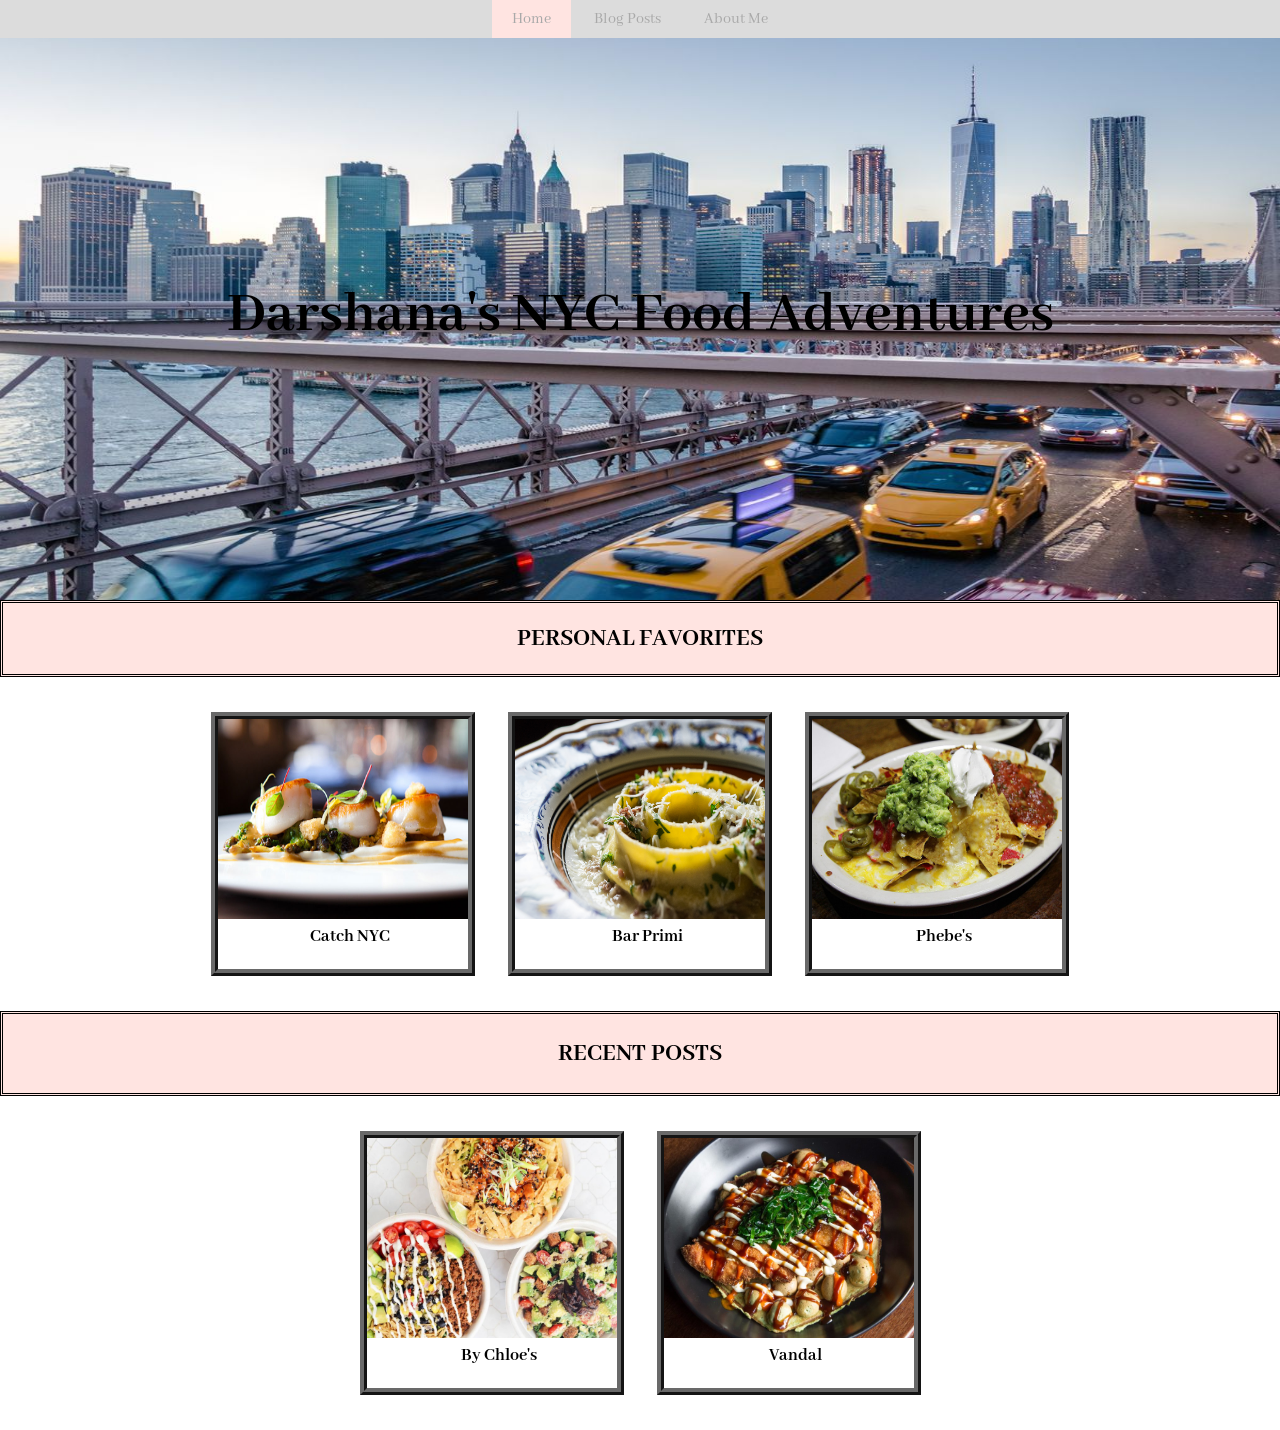
<file: trial.html>
<!DOCTYPE html>

<html>

<head>
<link href='https://fonts.googleapis.com/css?family=Abhaya Libre' rel='stylesheet'>

<title>Darshana's NYC Food Adventures</title>
<link rel="stylesheet" href="trial.css">

</head>

<body>

<!-- insert stagnant nav bar at top, header div section w/ picture slideshow background, columns with pictures and div sections (personal favorites and recent posts) -->

<!-- nav bar , has to be div to be a full bar-->

	<div class="navbar">
		<li><a href="#" class="active">Home</a></li>
		<li><a href="blogposts.html">Blog Posts</a></li>
		<li><a href="aboutme.html">About Me</a></li>
	</div>



<!-- header, pic slideshow, social media links -->

	<div class="slideshow">
		<div class="slide fade">
			<img src="nyc2.jpg" style="width:100%">
		</div>


		<div class="slide fade">
			<img src="slide2.jpg" style="width:100%">
		</div>

		<div class="slide fade">
			<img src="slide3.jpg" style="width:100%">
		</div>

		
		<div class="slide fade">
			<img src="slide4.jpg" style="width:100%">
		</div>

		<h1 style="font-size:60px;">Darshana's NYC Food Adventures</h1>
	</div>


<!-- javascript function to show slides -->

	<script>
		var slideindex = 0;
		slideshow();

		function slideshow() {
		    var i;
		    var slides = document.getElementsByClassName("slide");
		   
		    for (i = 0; i < slides.length; i++) {

		       slides[i].style.display = "none";  

		    }

		    slideindex++;

			if (slideindex > slides.length) {

			slideindex = 1
			}    

		    slides[slideindex-1].style.display = "block";  

// to change slides every 2 sec

		    setTimeout(slideshow, 2000); 
		}


	</script>


	<div class="h2">

<h2 style="font-size:25px;">PERSONAL FAVORITES</h2>

</div>

<div class="container">



	<div class="foodpic catch">
		<a href="#">


			<img src="catch.jpg">

			<div class="overlay">
				<div class="text">This place has all the aesthetically pleasing foods and sights you could've asked for!</div>
			</div>

			<p>Catch NYC</p>
		</a>

	</div>

	<div class="foodpic catch">
			<a href="#">
					<img src="barprimi.jpg">

					<div class="overlay">
				<div class="text">This bar serves the best pasta you would have ever tasted!</div>
			</div>
					<p>Bar Primi</p>
</a>
	</div>

		<div class="foodpic catch">
					<a href="#">
						<img src="phebes2.jpg">

						<div class="overlay">
				<div class="text">It's a place perfect for brunch and Sunday football games!</div>
			</div>
						<p>Phebe's</p>
</a>
	</div>

</div>

<div class="h3">

	<h3 style="font-size:25px;">RECENT POSTS</h3>

</div>

<div class="container2">

	<div class="foodpic catch">
		<a href="#">
		<img src="bychloe.jpg">

		<div class="overlay">
				<div class="text">March 13th, 2018</div>
			</div>
</a>
		<p>By Chloe's</p>

	</div>

		<div class="foodpic catch">
			<a href="#">
		<img src="vandal.jpg">

		<div class="overlay">
				<div class="text">March 17th, 2018</div>
			</div>
</a>
		<p>Vandal</p>

	</div>

</div>


	</body>

	</html>
</file>
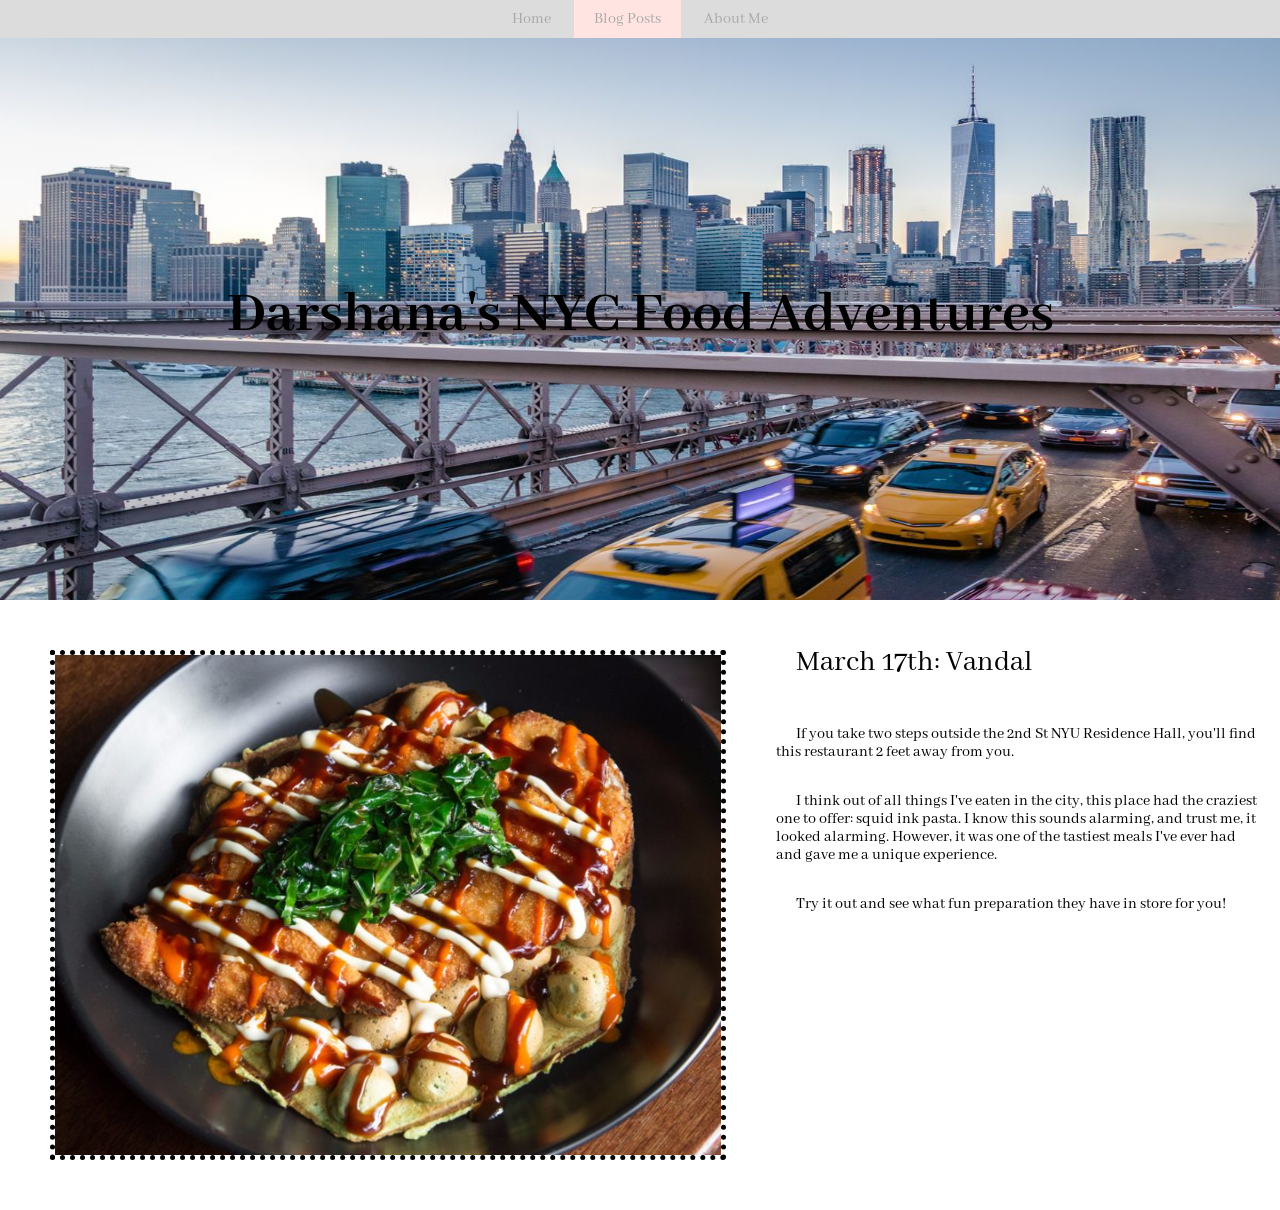
<file: vandal.html>
<html>

<head>
<link href='https://fonts.googleapis.com/css?family=Abhaya Libre' rel='stylesheet'>
	<!-- what will show in the tab -->
	<title>Darshana's NYC Food Adventures</title>
<!-- link to css sheet -->
	<link rel="stylesheet" href="barprimi.css">

</head>

<body>


<div class="navbar">
		<li><a href="homepage2.html">Home</a></li>
		<li><a href="#" class="active">Blog Posts</a></li>
		<li><a href="aboutme.html">About Me</a></li>
	</div>



<!-- header, pic slideshow, social media links -->

	<div class="slideshow">
		<div class="slide fade">
			<img src="nyc2.jpg" style="width:100%">
		</div>


		<div class="slide fade">
			<img src="slide2.jpg" style="width:100%">
		</div>

		<div class="slide fade">
			<img src="slide3.jpg" style="width:100%">
		</div>

		
		<div class="slide fade">
			<img src="slide4.jpg" style="width:100%">
		</div>

		<h1 style="font-size:60px;">Darshana's NYC Food Adventures</h1>
	</div>


<!-- javascript function to show slides -->

	<script>
		var slideindex = 0;
		slideshow();

		function slideshow() {
		    var i;
		    var slides = document.getElementsByClassName("slide");
		   
		    for (i = 0; i < slides.length; i++) {

		       slides[i].style.display = "none";  

		    }

		    slideindex++;

			if (slideindex > slides.length) {

			slideindex = 1
			}    

		    slides[slideindex-1].style.display = "block";  

// to change slides every 2 sec

		    setTimeout(slideshow, 2000); 
		}


	</script>

<div class="barprimi">

	<img src="vandal.jpg">


</div>


<div class="post">
	<p style="font-size:30px;">March 17th: Vandal</p>

<p>If you take two steps outside the 2nd St NYU Residence Hall, you'll find this restaurant 2 feet away from you.</p>
	<p>I think out of all things I've eaten in the city, this place had the craziest one to offer: squid ink pasta. I know this sounds alarming, and trust me, it looked alarming. However, it was one of the tastiest meals I've ever had and gave me a unique experience.</s></p>
		<p>Try it out and see what fun preparation they have in store for you!</p>

	</div>
</file>
<file: trial.css>
body {
	margin: 0;
    font-family: 'Abhaya Libre';
}

/*navigation bar*/

.navbar {
	overflow: hidden;
    background-color: #DCDCDC;
    position: fixed; /* Set the navbar to fixed position */
    top: 0; /* Position the navbar at the top of the page */
    width: 100%; /* Full width */
    text-align: center;
    color:black;
    z-index:10;
}

.navbar li {
	display: inline;
}

.navbar a {

    display: inline-block;
    color: #a9a9a9;
    text-align: center;
    padding: 10px 20px;
    text-decoration: none;
}

.navbar a:hover {
    background: #708090;
    color: black;
}

.active {
	background-color:#FFE4E1;
}

/*end of navigation bar*/

/*header div section w/ pic slideshow, social media handles, and title */

/*SLIDESHOW HEADER*/

  .slideshow {
    width:100%;
    max-width:2000px;
    position: relative;
    margin: 0;


  }



  img {
    height:600px;
  margin-left:auto;
  margin-right:auto;
  	vertical-align:middle;

  }


  /*fade of the slides*/
  .fade {
    -webkit-animation-name: fade;
    -webkit-animation-duration: 1.5s;
  }

  @-webkit-keyframes fade {
    from {opacity: .4} 
    to {opacity: 1}
  }



  h1 {
  position:absolute;
  top:40%;
  left:10%;
  right:10%;
  bottom:30%;
  text-align:center;
  /*modify to center*/

  }
/*end of slideshow header*/

.container {
  padding:20px;

  width:75%;
  margin:0 auto ;
  text-align:center;


}


.h2 {
  background-color:#FFE4E1;
  border-style:double;
  font-weight:bold;
  text-align: center;
}

.h3 {
  border-style:double;
    background-color:#FFE4E1;
    font-weight:bold;
      text-align: center;
}


.container2 {
  padding:20px;
  width:50%;
  margin:0 auto ;
text-align:center;

}

.foodpic {
  position:relative;
  width:250px;
  height:250px;
display:inline-block;
  margin:15px;

  border-style:ridge;
  border-width:7px;
  border-color:#696969;


}


.foodpic img {
  width:100%;
  height:200px;
}

.foodpic p {
  position:absolute;
  margin:7px;
  width:100%;
  text-align: center;
  font-size:18px;
  font-weight:bold;
  color:black;
}


.overlay {
  position: absolute;
  top: 0;
  bottom: 0;
  left: 0;
  right: 0;
  height: 100%;
  width: 100%;
  opacity: 0;
  transition: .5s ease;
  background-color: #B0C4DE;
}

.text {
  color: black;
  font-size: 17px;
  position: absolute;
  top: 40%;
  left: 50%;

  transform: translate(-50%, -50%);
  -ms-transform: translate(-50%, -50%);
  text-align: center;
}

.catch:hover .overlay {
  opacity:.75;

}
</file>
<file: aboutme.css>
html, body {
	margin:0;
}

html {
background-color:#DCDCDC;
}

body {
	font-family: 'Abhaya Libre';
}

.navbar {
	overflow: hidden;
    background-color: #DCDCDC;
    position: fixed; /* Set the navbar to fixed position */
    top: 0; /* Position the navbar at the top of the page */
    width: 100%; /* Full width */
    text-align: center;
    color:black;
    z-index:10;
}

.navbar li {
	display: inline;
}

.navbar a {

    display: inline-block;
    color: #a9a9a9;
    text-align: center;
    padding: 10px 20px;
    text-decoration: none;
}

.navbar a:hover {
    background: #708090;
    color: black;
}

.active {
	background-color:#FFE4E1;
}

/*end of navigation bar*/

/*header div section w/ pic slideshow, social media handles, and title */

/*SLIDESHOW HEADER*/

  .slideshow {
    width:100%;
    max-width:2000px;
    position: relative;
    margin: 0;


  }



  img {
    height:600px;
  margin-left:auto;
  margin-right:auto;
  	vertical-align:middle;

  }


  /*fade of the slides*/
  .fade {
    -webkit-animation-name: fade;
    -webkit-animation-duration: 1.5s;
  }

  @-webkit-keyframes fade {
    from {opacity: .4} 
    to {opacity: 1}
  }



  h1 {
  position:absolute;
  top:40%;
  left:10%;
  right:10%;
  bottom:30%;
  text-align:center;
  /*modify to center*/

  }
/*end of slideshow header*/


.me {
	padding:50px;
	float:left;

}

.me img {
	width:auto;
	height:500px;
float:left;

	border-style:dotted;
	border-width:5px;


}

.bio h1 {
	font-style:italic;
}


.bio {
text-align:left;

}

.bio h1 {
	text-align:center;



}

.bio p {
	text-indent:20px;
	padding-right:20px;
}


.fa-facebook {
  background: #3B5998;
  color: white;
}

.fa-linkedin {
  background: #007bb5;
  color: white;
}

.fa-instagram {
  background: #125688;
  color: white;
}

.fa:hover {
    opacity: 0.7;
}


.fa {
  padding: 20px;
  font-size: 30px;
  width: 50px;
  text-align: center;
  text-decoration: none;
  margin: 5px 2px;

}
</file>
<file: barprimi.css>
body {
	margin: 0;
    font-family: 'Abhaya Libre';
}

/*navigation bar*/

.navbar {
	overflow: hidden;
    background-color: #DCDCDC;
    position: fixed; /* Set the navbar to fixed position */
    top: 0; /* Position the navbar at the top of the page */
    width: 100%; /* Full width */
    text-align: center;
    color:black;
    z-index:10;
}

.navbar li {
	display: inline;
}

.navbar a {

    display: inline-block;
    color: #a9a9a9;
    text-align: center;
    padding: 10px 20px;
    text-decoration: none;
}

.navbar a:hover {
    background: #708090;
    color: black;
}

.active {
	background-color:#FFE4E1;
}

/*end of navigation bar*/

/*header div section w/ pic slideshow, social media handles, and title */

/*SLIDESHOW HEADER*/

  .slideshow {
    width:100%;
    max-width:2000px;
    position: relative;
    margin: 0;


  }



  img {
    height:600px;
  margin-left:auto;
  margin-right:auto;
  	vertical-align:middle;

  }


  /*fade of the slides*/
  .fade {
    -webkit-animation-name: fade;
    -webkit-animation-duration: 1.5s;
  }

  @-webkit-keyframes fade {
    from {opacity: .4} 
    to {opacity: 1}
  }



  h1 {
  position:absolute;
  top:40%;
  left:10%;
  right:10%;
  bottom:30%;
  text-align:center;
  /*modify to center*/

  }
/*end of slideshow header*/

.barprimi {
  padding:50px;
  float:left;

}

.barprimi img {
  width:auto;
  height:500px;
float:left;

  border-style:dotted;
  border-width:5px;
}

.post {
text-align:left;
}
.post p {

  text-indent:20px;
  padding-right:20px;
  padding-top: 15px;

}
</file>
<file: blogposts.css>
html, body {
	margin:0;
}

html {
background-color:#DCDCDC;
}

body {
	font-family: 'Abhaya Libre';
}

header {
/*how far the header extends*/
	width:80%;
	height: 50px;
	position:fixed;

	/*space between header and outside*/
	margin:200px;

}

.first{
display:block;

padding-top:150px;
padding-bottom:150px;
padding-right:80px;
padding-left:80px;

		background-image: url("nyc2.jpg");


background-size: cover;
background-repeat:no-repeat;
background position: center center;

	text-align:center;

	border-style:double;
	border-width:5px;
}



ul {

	list-style-type: none;
	margin:0;
	padding:0;

	z-index:10;

}


li {

display:inline;
}

li a {
	padding:10px 20px;
	background-color: #DCDCDC;
	color:black;
	text-decoration:none;
}

li a:hover {
	background-color: #708090;
}

.active {
	background-color:#FFE4E1;
}




.manhattan {
	background-color:#708090;
	color:white;
	text-align:center;
	padding:20px;

	column-span:all;
}



.container {
	padding:20px;
position:relative;
	width:50%;
	margin:0 auto ;
	text-align:center;
}

.foodpic {
	position:relative;
	width:250px;
	height:250px;
display:inline-block;
	margin:15px;

	border-style:dashed;
	border-width:5px;
	border-color:#696969;


}


.foodpic img {
	width:100%;
	height:200px;
}


.overlay {
  position: absolute;
  top: 0;
  bottom: 0;
  left: 0;
  right: 0;
  height: 100%;
  width: 100%;
  opacity: 0;
  transition: .5s ease;
  background-color: #B0C4DE;
}

.primi:hover .overlay {
	opacity:.75;

}

.phebes:hover .overlay {
	opacity:.75;
}


.text {
  color: black;
  font-size: 17px;
  position: absolute;
  top: 40%;
  left: 50%;

  transform: translate(-50%, -50%);
  -ms-transform: translate(-50%, -50%);
  text-align: center;
}



.foodpic p {
	position:absolute;
	margin:7px;
	width:100%;
	text-align: center;
	font-size:18px;
	font-weight:bold;
	color:black;
}
</file>
<file: homepage.css>
html, body {
	margin:0;
}

html {
background-color:#DCDCDC;
}
body {
	font-family: 'Abhaya Libre';
}

header {
/*how far the header extends*/
	width:80%;
	height: 50px;
	position:fixed;

	/*space between header and outside*/
	margin:200px;

}

.first{
display:block;

padding-top:150px;
padding-bottom:150px;
padding-right:80px;
padding-left:80px;

		background-image: url("nyc2.jpg");


background-size: cover;
background-repeat:no-repeat;
background position: center center;

	text-align:center;

	border-style:double;
	border-width:5px;
}

.active {
	background-color:#FFE4E1;
}

ul {

	list-style-type: none;
	margin:0;
	padding:0;

	z-index:10;

}


li {

display:inline;
}

li a {
	padding:10px 20px;
	background-color: #DCDCDC;
	color:black;
	text-decoration:none;
}

li a:hover {
	background-color: #708090;
}


h2 {
	text-align: center;
	padding:20px;
}

h3 {
		text-align: center;
	padding:20px;
}
/*personal favorites and recent posts*/

.container {
	padding:20px;

	width:75%;
	margin:0 auto ;
	text-align:center;


}


.h2 {
	background-color:#FFE4E1;
	border-style:double;
	font-weight:bold;
}

.h3 {
	border-style:double;
		background-color:#FFE4E1;
		font-weight:bold;
}


.container2 {
	padding:20px;
	width:50%;
	margin:0 auto ;
text-align:center;

}

.foodpic {
	position:relative;
	width:250px;
	height:250px;
display:inline-block;
	margin:15px;

	border-style:ridge;
	border-width:7px;
	border-color:#696969;


}


.foodpic img {
	width:100%;
	height:200px;
}

.foodpic p {
	position:absolute;
	margin:7px;
	width:100%;
	text-align: center;
	font-size:18px;
	font-weight:bold;
	color:black;
}


.overlay {
  position: absolute;
  top: 0;
  bottom: 0;
  left: 0;
  right: 0;
  height: 100%;
  width: 100%;
  opacity: 0;
  transition: .5s ease;
  background-color: #B0C4DE;
}

.text {
  color: black;
  font-size: 17px;
  position: absolute;
  top: 40%;
  left: 50%;

  transform: translate(-50%, -50%);
  -ms-transform: translate(-50%, -50%);
  text-align: center;
}

.catch:hover .overlay {
	opacity:.75;

}

.primi:hover .overlay {
	opacity:.75;
}


.phebes:hover .overlay {
	opacity:.75;
}


.bychloe:hover .overlay {
	opacity:.75;
}
.vandal:hover .overlay {
	opacity:.75;
}
</file>
<file: midterm.css>
html, body {
	margin:0;
}

html {
background-color:#DCDCDC;
}



header {
/*how far the header extends*/
	width:80%;
	height: 50px;
	position:fixed;

	/*space between header and outside*/
	margin:200px;

}

.first{
display:block;

padding-top:150px;
padding-bottom:150px;
padding-right:80px;
padding-left:80px;

		background-image: url("nyc2.jpg");


background-size: cover;
background-repeat:no-repeat;
background position: center center;

	text-align:center;

	border-style:double;
	border-width:5px;
}



ul {

	list-style-type: none;
	margin:0;
	padding:0;

	z-index:10;

}


li {

display:inline;
}

li a {
	padding:10px 20px;
	background-color: #DCDCDC;
	color:black;
	text-decoration:none;
}

li a:hover {
	background-color: #708090;
}


h2 {
	text-align: center;
	padding:20px;
}

h3 {
		text-align: center;
	padding:20px;
}
/*personal favorites and recent posts*/

.container {
	padding:20px;
	width:900px;
	margin:0 auto ;
}


.foodpic {
	position:relative;
	width:250px;
	height:250px;
	display:inline-block;
	margin:15px;

	border-style:ridge;
	border-width:7px;
	border-color:#696969;
}


.foodpic img {
	width:100%;
	height:200px;
}

.foodpic p {
	position:absolute;
	margin:7px;
	width:100%;
	text-align: center;
	font-size:18px;
	font-weight:bold;
}
</file>
